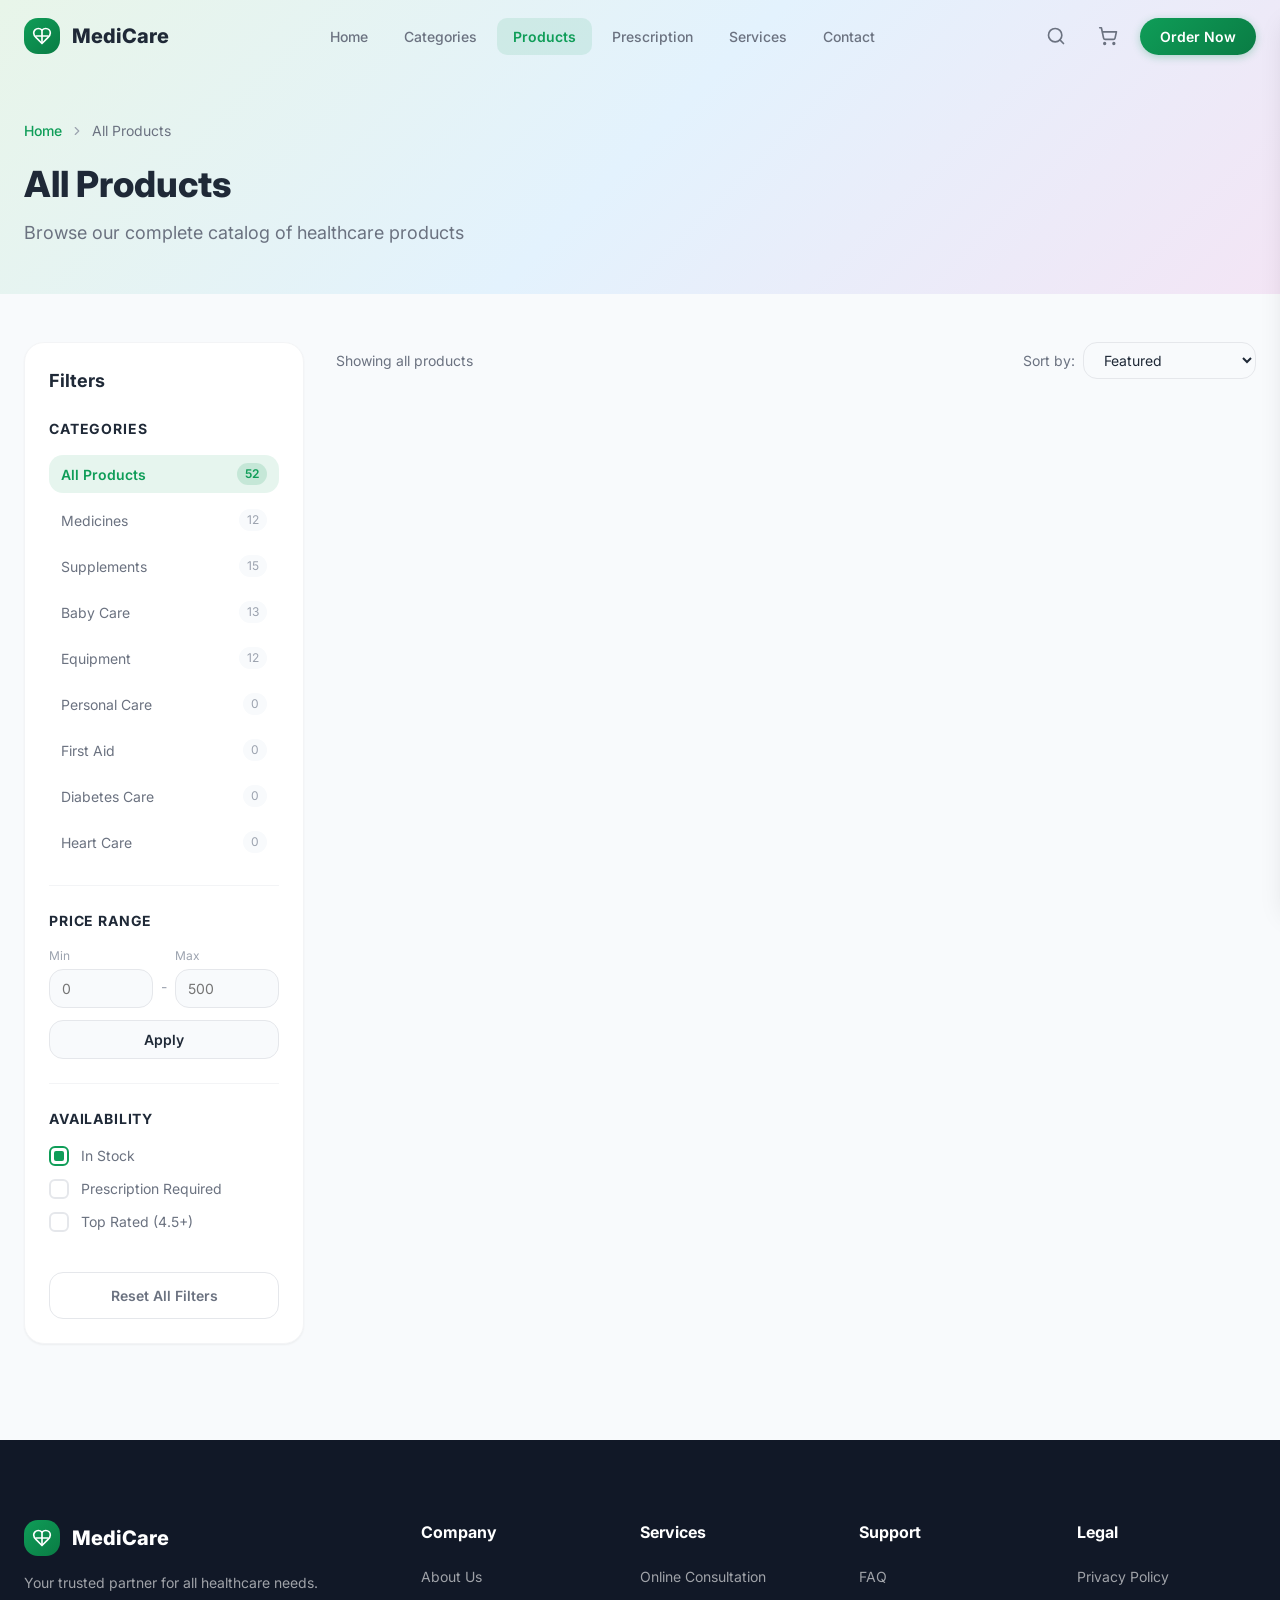
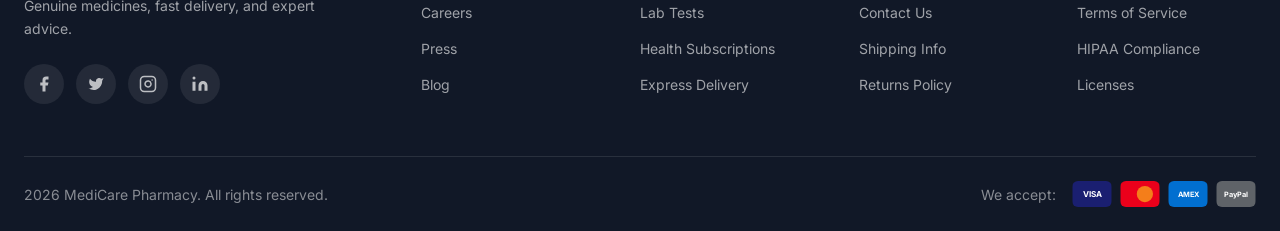
<file: demo/pharmacy/medicines.html>
<!DOCTYPE html>
<html lang="en">
<head>
    <meta charset="UTF-8">
    <meta name="viewport" content="width=device-width, initial-scale=1.0">
    <meta name="description" content="Browse all medicines and healthcare products at MediCare Pharmacy. Find vitamins, supplements, personal care items, and more.">
    <meta name="keywords" content="pharmacy products, medicines, supplements, vitamins, healthcare store">
    <meta name="author" content="MediCare Pharmacy">

    <meta property="og:title" content="All Products - MediCare Pharmacy">
    <meta property="og:description" content="Browse our complete catalog of healthcare products.">
    <meta property="og:type" content="website">

    <title>All Products - MediCare Pharmacy</title>

    <link rel="preconnect" href="https://fonts.googleapis.com">
    <link rel="preconnect" href="https://fonts.gstatic.com" crossorigin>
    <link href="https://fonts.googleapis.com/css2?family=Inter:wght@300;400;500;600;700;800&display=swap" rel="stylesheet">

    <link rel="stylesheet" href="css/style.css">
    <link rel="stylesheet" href="css/responsive.css">

    <link rel="icon" type="image/svg+xml" href="data:image/svg+xml,<svg xmlns='http://www.w3.org/2000/svg' viewBox='0 0 100 100'><text y='.9em' font-size='90'>&#x1F48A;</text></svg>">
</head>
<body>
    <!-- Page Loader -->
    <div id="page-loader" class="page-loader" aria-hidden="true">
        <div class="loader-spinner">
            <svg viewBox="0 0 50 50" class="loader-svg">
                <circle cx="25" cy="25" r="20" fill="none" stroke-width="4" class="loader-track"></circle>
                <circle cx="25" cy="25" r="20" fill="none" stroke-width="4" class="loader-progress"></circle>
            </svg>
        </div>
    </div>

    <!-- Navigation -->
    <header id="main-header" class="main-header" role="banner">
        <nav class="main-nav" role="navigation" aria-label="Main navigation">
            <div class="nav-container">
                <a href="index.html" class="nav-logo" aria-label="MediCare Pharmacy Home">
                    <div class="logo-icon">
                        <svg viewBox="0 0 24 24" fill="none" stroke="currentColor" stroke-width="2" stroke-linecap="round" stroke-linejoin="round">
                            <path d="M19 14c1.49-1.46 3-3.21 3-5.5A5.5 5.5 0 0 0 16.5 3c-1.76 0-3 .5-4.5 2-1.5-1.5-2.74-2-4.5-2A5.5 5.5 0 0 0 2 8.5c0 2.3 1.5 4.05 3 5.5l7 7Z"/>
                            <path d="M12 5 12 19"/>
                            <path d="M5 12 19 12"/>
                        </svg>
                    </div>
                    <span class="logo-text">MediCare</span>
                </a>

                <div class="nav-links" id="nav-links">
                    <a href="index.html" class="nav-link">Home</a>
                    <a href="index.html#categories" class="nav-link">Categories</a>
                    <a href="medicines.html" class="nav-link active">Products</a>
                    <a href="index.html#prescription" class="nav-link">Prescription</a>
                    <a href="index.html#services" class="nav-link">Services</a>
                    <a href="index.html#contact" class="nav-link">Contact</a>
                </div>

                <div class="nav-actions">
                    <button class="nav-search-btn" id="nav-search-btn" aria-label="Search products" title="Search">
                        <svg viewBox="0 0 24 24" fill="none" stroke="currentColor" stroke-width="2" stroke-linecap="round" stroke-linejoin="round">
                            <circle cx="11" cy="11" r="8"/>
                            <path d="m21 21-4.3-4.3"/>
                        </svg>
                    </button>

                    <button class="nav-cart-btn" id="nav-cart-btn" aria-label="Shopping cart" title="Cart">
                        <svg viewBox="0 0 24 24" fill="none" stroke="currentColor" stroke-width="2" stroke-linecap="round" stroke-linejoin="round">
                            <circle cx="8" cy="21" r="1"/>
                            <circle cx="19" cy="21" r="1"/>
                            <path d="M2.05 2.05h2l2.66 12.42a2 2 0 0 0 2 1.58h9.78a2 2 0 0 0 1.95-1.57l1.65-7.43H5.12"/>
                        </svg>
                        <span class="cart-badge" id="cart-badge" aria-label="Cart items">0</span>
                    </button>

                    <a href="index.html#contact" class="nav-cta">Order Now</a>

                    <button class="mobile-menu-toggle" id="mobile-menu-toggle" aria-label="Toggle menu" aria-expanded="false" aria-controls="nav-links">
                        <span class="hamburger-line"></span>
                        <span class="hamburger-line"></span>
                        <span class="hamburger-line"></span>
                    </button>
                </div>
            </div>
        </nav>
    </header>

    <!-- Search Overlay -->
    <div class="search-overlay" id="search-overlay" role="dialog" aria-label="Search products" aria-hidden="true">
        <div class="search-container">
            <button class="search-close" id="search-close" aria-label="Close search">
                <svg viewBox="0 0 24 24" fill="none" stroke="currentColor" stroke-width="2" stroke-linecap="round" stroke-linejoin="round">
                    <path d="M18 6 6 18"/>
                    <path d="m6 6 12 12"/>
                </svg>
            </button>
            <div class="search-input-wrapper">
                <svg class="search-icon" viewBox="0 0 24 24" fill="none" stroke="currentColor" stroke-width="2" stroke-linecap="round" stroke-linejoin="round">
                    <circle cx="11" cy="11" r="8"/>
                    <path d="m21 21-4.3-4.3"/>
                </svg>
                <input type="text" class="search-input" id="search-input" placeholder="Search medicines, supplements, health products..." autocomplete="off" aria-label="Search products">
            </div>
            <div class="search-results" id="search-results" role="listbox" aria-label="Search results"></div>
        </div>
    </div>

    <!-- Cart Drawer -->
    <div class="cart-overlay" id="cart-overlay" aria-hidden="true"></div>
    <aside class="cart-drawer" id="cart-drawer" role="dialog" aria-label="Shopping cart" aria-hidden="true">
        <div class="cart-header">
            <h2 class="cart-title">Your Cart</h2>
            <button class="cart-close" id="cart-close" aria-label="Close cart">
                <svg viewBox="0 0 24 24" fill="none" stroke="currentColor" stroke-width="2" stroke-linecap="round" stroke-linejoin="round">
                    <path d="M18 6 6 18"/>
                    <path d="m6 6 12 12"/>
                </svg>
            </button>
        </div>
        <div class="cart-items" id="cart-items" role="list" aria-label="Cart items">
            <div class="cart-empty" id="cart-empty">
                <div class="cart-empty-icon">
                    <svg viewBox="0 0 24 24" fill="none" stroke="currentColor" stroke-width="1.5" stroke-linecap="round" stroke-linejoin="round">
                        <circle cx="8" cy="21" r="1"/>
                        <circle cx="19" cy="21" r="1"/>
                        <path d="M2.05 2.05h2l2.66 12.42a2 2 0 0 0 2 1.58h9.78a2 2 0 0 0 1.95-1.57l1.65-7.43H5.12"/>
                    </svg>
                </div>
                <p class="cart-empty-text">Your cart is empty</p>
                <p class="cart-empty-subtext">Add some medicines to get started</p>
                <a href="#products" class="cart-empty-btn" id="cart-empty-btn">Browse Products</a>
            </div>
        </div>
        <div class="cart-footer" id="cart-footer" style="display: none;">
            <div class="cart-subtotal">
                <span>Subtotal</span>
                <span class="cart-subtotal-amount" id="cart-subtotal">UGX 0</span>
            </div>
            <div class="cart-shipping">
                <span>Shipping</span>
                <span class="cart-shipping-free">Free</span>
            </div>
            <div class="cart-total">
                <span>Total</span>
                <span class="cart-total-amount" id="cart-total">UGX 0</span>
            </div>
            <button class="cart-checkout-btn" id="cart-checkout-btn">Proceed to Checkout</button>
            <p class="cart-note">Free shipping on orders over UGX 50,000</p>
        </div>
    </aside>

    <main>
        <!-- Page Header -->
        <section class="page-header" aria-label="Page header">
            <div class="page-header-container">
                <nav class="breadcrumb" aria-label="Breadcrumb">
                    <a href="index.html">Home</a>
                    <svg viewBox="0 0 24 24" fill="none" stroke="currentColor" stroke-width="2" stroke-linecap="round" stroke-linejoin="round"><path d="m9 18 6-6-6-6"/></svg>
                    <span>All Products</span>
                </nav>
                <h1 class="page-header-title">All Products</h1>
                <p class="page-header-subtitle">Browse our complete catalog of healthcare products</p>
            </div>
        </section>

        <!-- Products Section -->
        <section class="all-products" aria-label="All products">
            <div class="section-container">
                <div class="all-products-layout">
                    <!-- Sidebar Filters -->
                    <aside class="products-sidebar" id="products-sidebar" aria-label="Product filters">
                        <div class="sidebar-header">
                            <h3>Filters</h3>
                            <button class="sidebar-close" id="sidebar-close" aria-label="Close filters">
                                <svg viewBox="0 0 24 24" fill="none" stroke="currentColor" stroke-width="2" stroke-linecap="round" stroke-linejoin="round">
                                    <path d="M18 6 6 18"/>
                                    <path d="m6 6 12 12"/>
                                </svg>
                            </button>
                        </div>

                        <div class="sidebar-section">
                            <h4 class="sidebar-section-title">Categories</h4>
                            <div class="sidebar-categories" id="sidebar-categories">
                                <!-- Rendered by JS -->
                            </div>
                        </div>

                        <div class="sidebar-section">
                            <h4 class="sidebar-section-title">Price Range</h4>
                            <div class="price-range">
                                <div class="price-inputs">
                                    <div class="price-input-group">
                                        <label for="price-min">Min</label>
                                        <input type="number" id="price-min" class="price-input" placeholder="0" min="0">
                                    </div>
                                    <span class="price-separator">-</span>
                                    <div class="price-input-group">
                                        <label for="price-max">Max</label>
                                        <input type="number" id="price-max" class="price-input" placeholder="500" min="0">
                                    </div>
                                </div>
                                <button class="price-apply-btn" id="price-apply">Apply</button>
                            </div>
                        </div>

                        <div class="sidebar-section">
                            <h4 class="sidebar-section-title">Availability</h4>
                            <div class="sidebar-checkboxes">
                                <label class="checkbox-label">
                                    <input type="checkbox" class="checkbox-input" id="filter-in-stock" checked>
                                    <span class="checkbox-custom"></span>
                                    <span>In Stock</span>
                                </label>
                                <label class="checkbox-label">
                                    <input type="checkbox" class="checkbox-input" id="filter-prescription">
                                    <span class="checkbox-custom"></span>
                                    <span>Prescription Required</span>
                                </label>
                                <label class="checkbox-label">
                                    <input type="checkbox" class="checkbox-input" id="filter-top-rated">
                                    <span class="checkbox-custom"></span>
                                    <span>Top Rated (4.5+)</span>
                                </label>
                            </div>
                        </div>

                        <button class="sidebar-reset-btn" id="sidebar-reset">Reset All Filters</button>
                    </aside>

                    <!-- Mobile Filter Toggle -->
                    <button class="mobile-filter-toggle" id="mobile-filter-toggle" aria-label="Open filters">
                        <svg viewBox="0 0 24 24" fill="none" stroke="currentColor" stroke-width="2" stroke-linecap="round" stroke-linejoin="round">
                            <line x1="4" x2="20" y1="6" y2="6"/>
                            <line x1="4" x2="20" y1="12" y2="12"/>
                            <line x1="4" x2="20" y1="18" y2="18"/>
                        </svg>
                        <span>Filters</span>
                    </button>

                    <!-- Products Grid -->
                    <div class="products-main">
                        <div class="products-toolbar">
                            <p class="products-count" id="products-count">Showing all products</p>
                            <div class="products-sort">
                                <label for="all-sort-select" class="sort-label">Sort by:</label>
                                <select id="all-sort-select" class="sort-select" aria-label="Sort products">
                                    <option value="featured">Featured</option>
                                    <option value="price-low">Price: Low to High</option>
                                    <option value="price-high">Price: High to Low</option>
                                    <option value="rating">Top Rated</option>
                                    <option value="name">Name: A-Z</option>
                                </select>
                            </div>
                        </div>

                        <div class="products-grid all-products-grid" id="all-products-grid" role="list" aria-label="All products">
                            <!-- Products rendered by JS -->
                        </div>

                        <div class="products-pagination" id="products-pagination" role="navigation" aria-label="Product pagination">
                            <!-- Pagination rendered by JS -->
                        </div>
                    </div>
                </div>
            </div>
        </section>
    </main>

    <!-- Footer -->
    <footer class="main-footer" role="contentinfo">
        <div class="footer-container">
            <div class="footer-grid">
                <div class="footer-brand">
                    <a href="index.html" class="footer-logo">
                        <div class="logo-icon">
                            <svg viewBox="0 0 24 24" fill="none" stroke="currentColor" stroke-width="2" stroke-linecap="round" stroke-linejoin="round">
                                <path d="M19 14c1.49-1.46 3-3.21 3-5.5A5.5 5.5 0 0 0 16.5 3c-1.76 0-3 .5-4.5 2-1.5-1.5-2.74-2-4.5-2A5.5 5.5 0 0 0 2 8.5c0 2.3 1.5 4.05 3 5.5l7 7Z"/>
                                <path d="M12 5 12 19"/>
                                <path d="M5 12 19 12"/>
                            </svg>
                        </div>
                        <span class="logo-text">MediCare</span>
                    </a>
                    <p class="footer-about">Your trusted partner for all healthcare needs. Genuine medicines, fast delivery, and expert advice.</p>
                    <div class="footer-social" id="footer-social"></div>
                </div>

                <div class="footer-column">
                    <h4 class="footer-column-title">Company</h4>
                    <ul class="footer-links">
                        <li><a href="#about" onclick="event.preventDefault(); alert('Coming soon!');">About Us</a></li>
                        <li><a href="#careers" onclick="event.preventDefault(); alert('Coming soon!');">Careers</a></li>
                        <li><a href="#press" onclick="event.preventDefault(); alert('Coming soon!');">Press</a></li>
                        <li><a href="#blog" onclick="event.preventDefault(); alert('Coming soon!');">Blog</a></li>
                    </ul>
                </div>

                <div class="footer-column">
                    <h4 class="footer-column-title">Services</h4>
                    <ul class="footer-links">
                        <li><a href="index.html#services">Online Consultation</a></li>
                        <li><a href="index.html#services">Lab Tests</a></li>
                        <li><a href="index.html#services">Health Subscriptions</a></li>
                        <li><a href="index.html#services">Express Delivery</a></li>
                    </ul>
                </div>

                <div class="footer-column">
                    <h4 class="footer-column-title">Support</h4>
                    <ul class="footer-links">
                        <li><a href="index.html#faq">FAQ</a></li>
                        <li><a href="index.html#contact">Contact Us</a></li>
                        <li><a href="#shipping" onclick="event.preventDefault(); alert('Coming soon!');">Shipping Info</a></li>
                        <li><a href="#returns" onclick="event.preventDefault(); alert('Coming soon!');">Returns Policy</a></li>
                    </ul>
                </div>

                <div class="footer-column">
                    <h4 class="footer-column-title">Legal</h4>
                    <ul class="footer-links">
                        <li><a href="#privacy" onclick="event.preventDefault(); alert('Coming soon!');">Privacy Policy</a></li>
                        <li><a href="#terms" onclick="event.preventDefault(); alert('Coming soon!');">Terms of Service</a></li>
                        <li><a href="#hipaa" onclick="event.preventDefault(); alert('Coming soon!');">HIPAA Compliance</a></li>
                        <li><a href="#licenses" onclick="event.preventDefault(); alert('Coming soon!');">Licenses</a></li>
                    </ul>
                </div>
            </div>

            <div class="footer-bottom">
                <p class="footer-copyright" id="footer-copyright">MediCare Pharmacy. All rights reserved.</p>
                <div class="footer-payment">
                    <span class="payment-label">We accept:</span>
                    <div class="payment-icons">
                        <svg viewBox="0 0 48 32" class="payment-icon"><rect width="48" height="32" rx="4" fill="#1A1F71"/><text x="24" y="20" text-anchor="middle" fill="white" font-size="10" font-weight="bold" font-family="Inter">VISA</text></svg>
                        <svg viewBox="0 0 48 32" class="payment-icon"><rect width="48" height="32" rx="4" fill="#EB001B"/><circle cx="18" cy="16" r="10" fill="#EB001B"/><circle cx="30" cy="16" r="10" fill="#F79E1B" opacity="0.8"/></svg>
                        <svg viewBox="0 0 48 32" class="payment-icon"><rect width="48" height="32" rx="4" fill="#016FD0"/><text x="24" y="20" text-anchor="middle" fill="white" font-size="9" font-weight="bold" font-family="Inter">AMEX</text></svg>
                        <svg viewBox="0 0 48 32" class="payment-icon"><rect width="48" height="32" rx="4" fill="#5F6368"/><text x="24" y="20" text-anchor="middle" fill="white" font-size="9" font-weight="bold" font-family="Inter">PayPal</text></svg>
                    </div>
                </div>
            </div>
        </div>
    </footer>

    <!-- Back to Top Button -->
    <button class="back-to-top" id="back-to-top" aria-label="Back to top" title="Back to top">
        <svg viewBox="0 0 24 24" fill="none" stroke="currentColor" stroke-width="2" stroke-linecap="round" stroke-linejoin="round">
            <path d="m18 15-6-6-6 6"/>
        </svg>
    </button>

    <!-- Toast Notification -->
    <div class="toast" id="toast" role="status" aria-live="polite" aria-atomic="true">
        <div class="toast-icon" id="toast-icon"></div>
        <span class="toast-message" id="toast-message"></span>
    </div>

    <!-- Scripts -->
    <script src="data/medicines.js"></script>
    <script src="js/config.js"></script>
    <script src="js/cart.js"></script>
    <script src="js/products.js"></script>
    <script src="js/site.js"></script>
    <script src="js/app.js"></script>
</body>
</html>
</file>
<file: demo/pharmacy/css/style.css>
/* ============================================
   MediCare Pharmacy - Premium Stylesheet
   Production-ready, clean, modern CSS
   ============================================ */

/* ============================================
   CSS Custom Properties (Design Tokens)
   ============================================ */
:root {
    /* Colors */
    --color-primary: #0F9D58;
    --color-primary-dark: #0A7C44;
    --color-primary-light: #34A853;
    --color-medical-blue: #1A73E8;
    --color-accent: #34A853;

    --color-bg: #F8FAFC;
    --color-surface: #FFFFFF;
    --color-surface-elevated: #FFFFFF;

    --color-text: #1F2937;
    --color-text-secondary: #6B7280;
    --color-text-muted: #9CA3AF;
    --color-text-inverse: #FFFFFF;

    --color-border: #E5E7EB;
    --color-border-light: #F3F4F6;

    --color-success: #10B981;
    --color-warning: #F59E0B;
    --color-danger: #EF4444;
    --color-info: #3B82F6;

    /* Gradients */
    --gradient-primary: linear-gradient(135deg, var(--color-primary) 0%, var(--color-primary-dark) 100%);
    --gradient-hero: linear-gradient(135deg, #E8F5E9 0%, #E3F2FD 50%, #F3E5F5 100%);
    --gradient-glass: linear-gradient(135deg, rgba(255,255,255,0.9) 0%, rgba(255,255,255,0.7) 100%);

    /* Shadows */
    --shadow-sm: 0 1px 2px 0 rgba(0, 0, 0, 0.05);
    --shadow-md: 0 4px 6px -1px rgba(0, 0, 0, 0.1), 0 2px 4px -2px rgba(0, 0, 0, 0.1);
    --shadow-lg: 0 10px 15px -3px rgba(0, 0, 0, 0.1), 0 4px 6px -4px rgba(0, 0, 0, 0.1);
    --shadow-xl: 0 20px 25px -5px rgba(0, 0, 0, 0.1), 0 8px 10px -6px rgba(0, 0, 0, 0.1);
    --shadow-product: 0 2px 8px rgba(0, 0, 0, 0.06);
    --shadow-product-hover: 0 12px 24px rgba(0, 0, 0, 0.12);
    --shadow-nav: 0 1px 3px rgba(0, 0, 0, 0.08);

    /* Typography */
    --font-family: 'Inter', -apple-system, BlinkMacSystemFont, 'Segoe UI', Roboto, sans-serif;
    --font-mono: 'SF Mono', 'Fira Code', monospace;

    --text-xs: 0.75rem;
    --text-sm: 0.875rem;
    --text-base: 1rem;
    --text-lg: 1.125rem;
    --text-xl: 1.25rem;
    --text-2xl: 1.5rem;
    --text-3xl: 1.875rem;
    --text-4xl: 2.25rem;
    --text-5xl: 3rem;
    --text-6xl: 3.75rem;

    --font-light: 300;
    --font-normal: 400;
    --font-medium: 500;
    --font-semibold: 600;
    --font-bold: 700;
    --font-extrabold: 800;

    --leading-tight: 1.25;
    --leading-snug: 1.375;
    --leading-normal: 1.5;
    --leading-relaxed: 1.625;
    --leading-loose: 2;

    /* Spacing */
    --space-1: 0.25rem;
    --space-2: 0.5rem;
    --space-3: 0.75rem;
    --space-4: 1rem;
    --space-5: 1.25rem;
    --space-6: 1.5rem;
    --space-8: 2rem;
    --space-10: 2.5rem;
    --space-12: 3rem;
    --space-16: 4rem;
    --space-20: 5rem;
    --space-24: 6rem;

    /* Border Radius */
    --radius-sm: 6px;
    --radius-md: 10px;
    --radius-lg: 14px;
    --radius-xl: 18px;
    --radius-2xl: 20px;
    --radius-full: 9999px;

    /* Transitions */
    --transition-fast: 150ms cubic-bezier(0.4, 0, 0.2, 1);
    --transition-base: 250ms cubic-bezier(0.4, 0, 0.2, 1);
    --transition-slow: 350ms cubic-bezier(0.4, 0, 0.2, 1);
    --transition-bounce: 400ms cubic-bezier(0.34, 1.56, 0.64, 1);

    /* Z-Index Scale */
    --z-dropdown: 100;
    --z-sticky: 200;
    --z-drawer: 300;
    --z-modal: 400;
    --z-toast: 500;
    --z-loader: 600;

    /* Container */
    --container-max: 1280px;
    --container-padding: var(--space-6);

    /* Header */
    --header-height: 72px;
    --header-height-scrolled: 60px;
}

/* ============================================
   Reset & Base Styles
   ============================================ */
*, *::before, *::after {
    box-sizing: border-box;
    margin: 0;
    padding: 0;
}

html {
    scroll-behavior: smooth;
    -webkit-text-size-adjust: 100%;
    -ms-text-size-adjust: 100%;
    text-size-adjust: 100%;
    scroll-padding-top: calc(var(--header-height) + var(--space-6));
}

body {
    font-family: var(--font-family);
    font-size: var(--text-base);
    font-weight: var(--font-normal);
    line-height: var(--leading-normal);
    color: var(--color-text);
    background-color: var(--color-bg);
    -webkit-font-smoothing: antialiased;
    -moz-osx-font-smoothing: grayscale;
    overflow-x: hidden;
}

img, picture, video, canvas, svg {
    display: block;
    max-width: 100%;
    height: auto;
}

input, button, textarea, select {
    font: inherit;
    color: inherit;
}

button {
    cursor: pointer;
    border: none;
    background: none;
}

a {
    color: inherit;
    text-decoration: none;
}

ul, ol {
    list-style: none;
}

:focus-visible {
    outline: 2px solid var(--color-primary);
    outline-offset: 2px;
    border-radius: var(--radius-sm);
}

::selection {
    background-color: rgba(15, 157, 88, 0.2);
    color: var(--color-text);
}

/* ============================================
   Utility Classes
   ============================================ */
.sr-only {
    position: absolute;
    width: 1px;
    height: 1px;
    padding: 0;
    margin: -1px;
    overflow: hidden;
    clip: rect(0, 0, 0, 0);
    white-space: nowrap;
    border: 0;
}

/* ============================================
   Page Loader
   ============================================ */
.page-loader {
    position: fixed;
    inset: 0;
    z-index: var(--z-loader);
    display: flex;
    align-items: center;
    justify-content: center;
    background: var(--color-surface);
    transition: opacity 400ms ease, visibility 400ms ease;
}

.page-loader.hidden {
    opacity: 0;
    visibility: hidden;
    pointer-events: none;
}

.loader-spinner {
    width: 56px;
    height: 56px;
}

.loader-svg {
    width: 100%;
    height: 100%;
    animation: loader-spin 1s linear infinite;
}

.loader-track {
    stroke: var(--color-border-light);
}

.loader-progress {
    stroke: var(--color-primary);
    stroke-dasharray: 80, 200;
    stroke-dashoffset: 0;
    stroke-linecap: round;
}

@keyframes loader-spin {
    to { transform: rotate(360deg); }
}

/* ============================================
   Section Container
   ============================================ */
.section-container {
    width: 100%;
    max-width: var(--container-max);
    margin: 0 auto;
    padding: 0 var(--container-padding);
}

/* ============================================
   Section Header
   ============================================ */
.section-header {
    text-align: center;
    margin-bottom: var(--space-12);
}

.section-label {
    display: inline-block;
    font-size: var(--text-sm);
    font-weight: var(--font-semibold);
    text-transform: uppercase;
    letter-spacing: 0.08em;
    color: var(--color-primary);
    background: rgba(15, 157, 88, 0.08);
    padding: var(--space-2) var(--space-4);
    border-radius: var(--radius-full);
    margin-bottom: var(--space-4);
}

.section-title {
    font-size: var(--text-3xl);
    font-weight: var(--font-extrabold);
    color: var(--color-text);
    line-height: var(--leading-tight);
    margin-bottom: var(--space-4);
}

.section-subtitle {
    font-size: var(--text-lg);
    color: var(--color-text-secondary);
    max-width: 560px;
    margin: 0 auto;
    line-height: var(--leading-relaxed);
}

/* ============================================
   Navigation
   ============================================ */
.main-header {
    position: fixed;
    top: 0;
    left: 0;
    right: 0;
    z-index: var(--z-sticky);
    transition: var(--transition-base);
    height: var(--header-height);
}

.main-header.scrolled {
    height: var(--header-height-scrolled);
    background: rgba(255, 255, 255, 0.85);
    backdrop-filter: blur(20px) saturate(180%);
    -webkit-backdrop-filter: blur(20px) saturate(180%);
    box-shadow: var(--shadow-nav);
}

.main-header.scrolled .main-nav {
    height: var(--header-height-scrolled);
}

.main-nav {
    height: var(--header-height);
    transition: height var(--transition-base);
}

.nav-container {
    display: flex;
    align-items: center;
    justify-content: space-between;
    max-width: var(--container-max);
    margin: 0 auto;
    padding: 0 var(--container-padding);
    height: 100%;
}

.nav-logo {
    display: flex;
    align-items: center;
    gap: var(--space-3);
    font-weight: var(--font-extrabold);
    font-size: var(--text-xl);
    color: var(--color-text);
    transition: var(--transition-fast);
}

.nav-logo:hover {
    color: var(--color-primary);
}

.logo-icon {
    width: 36px;
    height: 36px;
    background: var(--gradient-primary);
    border-radius: var(--radius-lg);
    display: flex;
    align-items: center;
    justify-content: center;
    color: white;
    flex-shrink: 0;
}

.logo-icon svg {
    width: 20px;
    height: 20px;
}

.nav-links {
    display: flex;
    align-items: center;
    gap: var(--space-1);
}

.nav-link {
    position: relative;
    padding: var(--space-2) var(--space-4);
    font-size: var(--text-sm);
    font-weight: var(--font-medium);
    color: var(--color-text-secondary);
    border-radius: var(--radius-md);
    transition: var(--transition-fast);
}

.nav-link:hover {
    color: var(--color-text);
    background: rgba(15, 157, 88, 0.06);
}

.nav-link.active {
    color: var(--color-primary);
    background: rgba(15, 157, 88, 0.1);
    font-weight: var(--font-semibold);
}

.nav-actions {
    display: flex;
    align-items: center;
    gap: var(--space-3);
}

.nav-search-btn,
.nav-cart-btn {
    position: relative;
    width: 40px;
    height: 40px;
    display: flex;
    align-items: center;
    justify-content: center;
    border-radius: var(--radius-full);
    color: var(--color-text-secondary);
    transition: var(--transition-fast);
}

.nav-search-btn:hover,
.nav-cart-btn:hover {
    background: var(--color-border-light);
    color: var(--color-text);
}

.nav-search-btn svg,
.nav-cart-btn svg {
    width: 20px;
    height: 20px;
}

.cart-badge {
    position: absolute;
    top: 2px;
    right: 2px;
    min-width: 18px;
    height: 18px;
    padding: 0 5px;
    background: var(--color-danger);
    color: white;
    font-size: 10px;
    font-weight: var(--font-bold);
    border-radius: var(--radius-full);
    display: flex;
    align-items: center;
    justify-content: center;
    transition: transform var(--transition-bounce);
}

.cart-badge.bump {
    animation: badge-bump 300ms ease;
}

@keyframes badge-bump {
    0%, 100% { transform: scale(1); }
    50% { transform: scale(1.3); }
}

.nav-cta {
    display: inline-flex;
    align-items: center;
    padding: var(--space-2) var(--space-5);
    background: var(--gradient-primary);
    color: white;
    font-size: var(--text-sm);
    font-weight: var(--font-semibold);
    border-radius: var(--radius-full);
    box-shadow: 0 2px 8px rgba(15, 157, 88, 0.3);
    transition: var(--transition-base);
}

.nav-cta:hover {
    transform: translateY(-1px);
    box-shadow: 0 4px 12px rgba(15, 157, 88, 0.4);
}

.mobile-menu-toggle {
    display: none;
    flex-direction: column;
    gap: 5px;
    padding: var(--space-2);
    border-radius: var(--radius-md);
}

.hamburger-line {
    display: block;
    width: 22px;
    height: 2px;
    background: var(--color-text);
    border-radius: 2px;
    transition: var(--transition-base);
}

/* ============================================
   Search Overlay
   ============================================ */
.search-overlay {
    position: fixed;
    inset: 0;
    z-index: var(--z-modal);
    background: rgba(0, 0, 0, 0.5);
    backdrop-filter: blur(8px);
    -webkit-backdrop-filter: blur(8px);
    display: flex;
    align-items: flex-start;
    justify-content: center;
    padding-top: 15vh;
    opacity: 0;
    visibility: hidden;
    transition: opacity var(--transition-base), visibility var(--transition-base);
}

.search-overlay.active {
    opacity: 1;
    visibility: visible;
}

.search-container {
    width: 100%;
    max-width: 680px;
    margin: 0 var(--space-6);
    background: var(--color-surface);
    border-radius: var(--radius-2xl);
    box-shadow: var(--shadow-xl);
    overflow: hidden;
    transform: translateY(-20px);
    transition: transform var(--transition-slow);
}

.search-overlay.active .search-container {
    transform: translateY(0);
}

.search-close {
    position: absolute;
    top: var(--space-6);
    right: var(--space-6);
    width: 40px;
    height: 40px;
    display: flex;
    align-items: center;
    justify-content: center;
    background: white;
    border-radius: var(--radius-full);
    color: var(--color-text-secondary);
    box-shadow: var(--shadow-md);
    transition: var(--transition-fast);
    z-index: 1;
}

.search-close:hover {
    background: var(--color-border-light);
    color: var(--color-text);
}

.search-close svg {
    width: 18px;
    height: 18px;
}

.search-input-wrapper {
    display: flex;
    align-items: center;
    padding: var(--space-5) var(--space-6);
    border-bottom: 1px solid var(--color-border);
}

.search-icon {
    width: 22px;
    height: 22px;
    color: var(--color-text-muted);
    flex-shrink: 0;
    margin-right: var(--space-3);
}

.search-input {
    flex: 1;
    border: none;
    background: none;
    font-size: var(--text-lg);
    font-weight: var(--font-medium);
    color: var(--color-text);
    outline: none;
}

.search-input::placeholder {
    color: var(--color-text-muted);
}

.search-results {
    max-height: 400px;
    overflow-y: auto;
    padding: var(--space-2);
}

.search-result-item {
    display: flex;
    align-items: center;
    gap: var(--space-4);
    padding: var(--space-3) var(--space-4);
    border-radius: var(--radius-lg);
    cursor: pointer;
    transition: var(--transition-fast);
}

.search-result-item:hover,
.search-result-item:focus {
    background: var(--color-border-light);
    outline: none;
}

.search-result-image {
    width: 48px;
    height: 48px;
    border-radius: var(--radius-md);
    object-fit: cover;
    background: var(--color-border-light);
}

.search-result-info {
    flex: 1;
    min-width: 0;
}

.search-result-name {
    font-weight: var(--font-semibold);
    color: var(--color-text);
    white-space: nowrap;
    overflow: hidden;
    text-overflow: ellipsis;
}

.search-result-category {
    font-size: var(--text-sm);
    color: var(--color-text-muted);
}

.search-result-price {
    font-weight: var(--font-bold);
    color: var(--color-primary);
    font-size: var(--text-sm);
}

.search-no-results {
    text-align: center;
    padding: var(--space-8);
    color: var(--color-text-secondary);
}

/* ============================================
   Cart Drawer
   ============================================ */
.cart-overlay {
    position: fixed;
    inset: 0;
    z-index: var(--z-drawer);
    background: rgba(0, 0, 0, 0.4);
    backdrop-filter: blur(4px);
    -webkit-backdrop-filter: blur(4px);
    opacity: 0;
    visibility: hidden;
    transition: opacity var(--transition-base), visibility var(--transition-base);
}

.cart-overlay.active {
    opacity: 1;
    visibility: visible;
}

.cart-drawer {
    position: fixed;
    top: 0;
    right: 0;
    bottom: 0;
    width: 100%;
    max-width: 420px;
    z-index: calc(var(--z-drawer) + 1);
    background: var(--color-surface);
    box-shadow: var(--shadow-xl);
    display: flex;
    flex-direction: column;
    transform: translateX(100%);
    transition: transform var(--transition-slow);
}

.cart-drawer.active {
    transform: translateX(0);
}

.cart-header {
    display: flex;
    align-items: center;
    justify-content: space-between;
    padding: var(--space-5) var(--space-6);
    border-bottom: 1px solid var(--color-border);
    flex-shrink: 0;
}

.cart-title {
    font-size: var(--text-xl);
    font-weight: var(--font-bold);
    color: var(--color-text);
}

.cart-close {
    width: 36px;
    height: 36px;
    display: flex;
    align-items: center;
    justify-content: center;
    border-radius: var(--radius-full);
    color: var(--color-text-secondary);
    transition: var(--transition-fast);
}

.cart-close:hover {
    background: var(--color-border-light);
    color: var(--color-text);
}

.cart-close svg {
    width: 18px;
    height: 18px;
}

.cart-items {
    flex: 1;
    overflow-y: auto;
    padding: var(--space-4);
}

.cart-empty {
    display: flex;
    flex-direction: column;
    align-items: center;
    justify-content: center;
    padding: var(--space-16) var(--space-6);
    text-align: center;
}

.cart-empty-icon {
    width: 80px;
    height: 80px;
    background: var(--color-border-light);
    border-radius: var(--radius-full);
    display: flex;
    align-items: center;
    justify-content: center;
    margin-bottom: var(--space-4);
    color: var(--color-text-muted);
}

.cart-empty-icon svg {
    width: 36px;
    height: 36px;
}

.cart-empty-text {
    font-size: var(--text-lg);
    font-weight: var(--font-semibold);
    color: var(--color-text);
    margin-bottom: var(--space-2);
}

.cart-empty-subtext {
    font-size: var(--text-sm);
    color: var(--color-text-secondary);
    margin-bottom: var(--space-6);
}

.cart-empty-btn {
    display: inline-flex;
    padding: var(--space-3) var(--space-6);
    background: var(--gradient-primary);
    color: white;
    font-weight: var(--font-semibold);
    border-radius: var(--radius-full);
    transition: var(--transition-base);
}

.cart-empty-btn:hover {
    transform: translateY(-1px);
    box-shadow: var(--shadow-md);
}

.cart-item {
    display: flex;
    gap: var(--space-4);
    padding: var(--space-4);
    background: var(--color-bg);
    border-radius: var(--radius-xl);
    margin-bottom: var(--space-3);
    transition: var(--transition-fast);
}

.cart-item:hover {
    box-shadow: var(--shadow-sm);
}

.cart-item-image {
    width: 64px;
    height: 64px;
    border-radius: var(--radius-lg);
    object-fit: cover;
    background: white;
    flex-shrink: 0;
}

.cart-item-details {
    flex: 1;
    min-width: 0;
}

.cart-item-name {
    font-weight: var(--font-semibold);
    color: var(--color-text);
    margin-bottom: var(--space-1);
    white-space: nowrap;
    overflow: hidden;
    text-overflow: ellipsis;
}

.cart-item-price {
    font-weight: var(--font-bold);
    color: var(--color-primary);
    font-size: var(--text-sm);
}

.cart-item-actions {
    display: flex;
    align-items: center;
    gap: var(--space-2);
    margin-top: var(--space-2);
}

.cart-item-qty-btn {
    width: 28px;
    height: 28px;
    display: flex;
    align-items: center;
    justify-content: center;
    background: white;
    border: 1px solid var(--color-border);
    border-radius: var(--radius-md);
    color: var(--color-text-secondary);
    font-size: var(--text-sm);
    font-weight: var(--font-bold);
    transition: var(--transition-fast);
}

.cart-item-qty-btn:hover {
    background: var(--color-border-light);
    color: var(--color-text);
}

.cart-item-qty {
    font-size: var(--text-sm);
    font-weight: var(--font-semibold);
    min-width: 24px;
    text-align: center;
}

.cart-item-remove {
    width: 28px;
    height: 28px;
    display: flex;
    align-items: center;
    justify-content: center;
    color: var(--color-text-muted);
    border-radius: var(--radius-md);
    transition: var(--transition-fast);
    margin-left: auto;
}

.cart-item-remove:hover {
    background: rgba(239, 68, 68, 0.1);
    color: var(--color-danger);
}

.cart-item-remove svg {
    width: 14px;
    height: 14px;
}

.cart-footer {
    padding: var(--space-5) var(--space-6);
    border-top: 1px solid var(--color-border);
    background: var(--color-surface);
    flex-shrink: 0;
}

.cart-subtotal,
.cart-shipping,
.cart-total {
    display: flex;
    justify-content: space-between;
    align-items: center;
    margin-bottom: var(--space-2);
}

.cart-subtotal span:first-child,
.cart-shipping span:first-child {
    color: var(--color-text-secondary);
    font-size: var(--text-sm);
}

.cart-shipping-free {
    color: var(--color-success);
    font-weight: var(--font-semibold);
    font-size: var(--text-sm);
}

.cart-total {
    margin-top: var(--space-3);
    padding-top: var(--space-3);
    border-top: 1px solid var(--color-border);
}

.cart-total span:first-child {
    font-weight: var(--font-semibold);
    color: var(--color-text);
}

.cart-total-amount {
    font-size: var(--text-xl);
    font-weight: var(--font-extrabold);
    color: var(--color-text);
}

.cart-checkout-btn {
    width: 100%;
    padding: var(--space-4);
    margin-top: var(--space-4);
    background: var(--gradient-primary);
    color: white;
    font-size: var(--text-base);
    font-weight: var(--font-semibold);
    border-radius: var(--radius-xl);
    box-shadow: 0 2px 8px rgba(15, 157, 88, 0.3);
    transition: var(--transition-base);
}

.cart-checkout-btn:hover {
    transform: translateY(-1px);
    box-shadow: 0 4px 16px rgba(15, 157, 88, 0.4);
}

.cart-note {
    text-align: center;
    font-size: var(--text-xs);
    color: var(--color-text-muted);
    margin-top: var(--space-3);
}

/* ============================================
   Hero Section
   ============================================ */
.hero {
    position: relative;
    padding-top: calc(var(--header-height) + var(--space-12));
    padding-bottom: var(--space-24);
    background: var(--gradient-hero);
    overflow: hidden;
}

.hero-container {
    display: grid;
    grid-template-columns: 1fr 1fr;
    gap: var(--space-12);
    align-items: center;
    max-width: var(--container-max);
    margin: 0 auto;
    padding: 0 var(--container-padding);
    position: relative;
    z-index: 1;
}

.hero-badge {
    display: inline-flex;
    align-items: center;
    gap: var(--space-2);
    background: rgba(15, 157, 88, 0.1);
    color: var(--color-primary);
    padding: var(--space-2) var(--space-4);
    border-radius: var(--radius-full);
    font-size: var(--text-sm);
    font-weight: var(--font-semibold);
    margin-bottom: var(--space-6);
}

.badge-icon {
    width: 20px;
    height: 20px;
    background: var(--color-primary);
    color: white;
    border-radius: var(--radius-full);
    display: flex;
    align-items: center;
    justify-content: center;
    font-size: 11px;
}

.hero-heading {
    font-size: var(--text-5xl);
    font-weight: var(--font-extrabold);
    line-height: var(--leading-tight);
    color: var(--color-text);
    margin-bottom: var(--space-6);
}

.hero-heading-accent {
    background: var(--gradient-primary);
    -webkit-background-clip: text;
    -webkit-text-fill-color: transparent;
    background-clip: text;
}

.hero-description {
    font-size: var(--text-lg);
    color: var(--color-text-secondary);
    line-height: var(--leading-relaxed);
    margin-bottom: var(--space-8);
    max-width: 520px;
}

.hero-actions {
    display: flex;
    gap: var(--space-4);
    margin-bottom: var(--space-8);
    flex-wrap: wrap;
}

.hero-btn {
    display: inline-flex;
    align-items: center;
    gap: var(--space-2);
    padding: var(--space-4) var(--space-6);
    font-size: var(--text-base);
    font-weight: var(--font-semibold);
    border-radius: var(--radius-xl);
    transition: var(--transition-base);
}

.hero-btn-primary {
    background: var(--gradient-primary);
    color: white;
    box-shadow: 0 4px 14px rgba(15, 157, 88, 0.35);
}

.hero-btn-primary:hover {
    transform: translateY(-2px);
    box-shadow: 0 6px 20px rgba(15, 157, 88, 0.45);
}

.hero-btn-primary svg {
    width: 18px;
    height: 18px;
    transition: transform var(--transition-fast);
}

.hero-btn-primary:hover svg {
    transform: translateX(3px);
}

.hero-btn-secondary {
    background: white;
    color: var(--color-text);
    border: 2px solid var(--color-border);
    box-shadow: var(--shadow-sm);
}

.hero-btn-secondary:hover {
    border-color: var(--color-primary);
    color: var(--color-primary);
    transform: translateY(-2px);
    box-shadow: var(--shadow-md);
}

.hero-search-box {
    margin-bottom: var(--space-10);
}

.hero-search-wrapper {
    display: flex;
    align-items: center;
    background: white;
    border-radius: var(--radius-2xl);
    box-shadow: var(--shadow-lg);
    padding: var(--space-1);
    border: 2px solid transparent;
    transition: border-color var(--transition-fast);
}

.hero-search-wrapper:focus-within {
    border-color: var(--color-primary);
}

.hero-search-icon {
    width: 20px;
    height: 20px;
    color: var(--color-text-muted);
    margin-left: var(--space-4);
    flex-shrink: 0;
}

.hero-search-input {
    flex: 1;
    border: none;
    background: none;
    padding: var(--space-3) var(--space-4);
    font-size: var(--text-base);
    outline: none;
    color: var(--color-text);
}

.hero-search-input::placeholder {
    color: var(--color-text-muted);
}

.hero-search-btn {
    padding: var(--space-3) var(--space-6);
    background: var(--gradient-primary);
    color: white;
    font-weight: var(--font-semibold);
    border-radius: var(--radius-xl);
    transition: var(--transition-fast);
    white-space: nowrap;
}

.hero-search-btn:hover {
    background: var(--color-primary-dark);
}

.hero-search-tags {
    display: flex;
    align-items: center;
    gap: var(--space-2);
    margin-top: var(--space-3);
    flex-wrap: wrap;
}

.hero-search-tags > span {
    font-size: var(--text-sm);
    color: var(--color-text-muted);
}

.search-tag {
    display: inline-flex;
    padding: var(--space-1) var(--space-3);
    background: rgba(15, 157, 88, 0.08);
    color: var(--color-primary);
    font-size: var(--text-sm);
    font-weight: var(--font-medium);
    border-radius: var(--radius-full);
    transition: var(--transition-fast);
}

.search-tag:hover {
    background: var(--color-primary);
    color: white;
}

.hero-stats {
    display: flex;
    align-items: center;
    gap: var(--space-6);
}

.hero-stat {
    display: flex;
    flex-direction: column;
}

.hero-stat-number {
    font-size: var(--text-2xl);
    font-weight: var(--font-extrabold);
    color: var(--color-text);
    line-height: 1;
}

.hero-stat-label {
    font-size: var(--text-sm);
    color: var(--color-text-secondary);
    margin-top: var(--space-1);
}

.hero-stat-divider {
    width: 1px;
    height: 40px;
    background: var(--color-border);
}

/* Hero Visual */
.hero-visual {
    position: relative;
    display: flex;
    justify-content: center;
    align-items: center;
}

.hero-image-card {
    position: relative;
    width: 100%;
    max-width: 520px;
}

.hero-image-wrapper {
    border-radius: var(--radius-2xl);
    overflow: hidden;
    box-shadow: var(--shadow-xl);
    position: relative;
}

.hero-image-wrapper::after {
    content: '';
    position: absolute;
    inset: 0;
    background: linear-gradient(135deg, rgba(15, 157, 88, 0.05) 0%, transparent 50%);
    pointer-events: none;
}

.hero-image {
    width: 100%;
    height: auto;
    object-fit: cover;
    transition: transform var(--transition-slow);
}

.hero-image-wrapper:hover .hero-image {
    transform: scale(1.03);
}

.hero-floating-card {
    position: absolute;
    display: flex;
    align-items: center;
    gap: var(--space-3);
    background: var(--gradient-glass);
    backdrop-filter: blur(16px);
    -webkit-backdrop-filter: blur(16px);
    padding: var(--space-3) var(--space-4);
    border-radius: var(--radius-xl);
    box-shadow: var(--shadow-lg);
    border: 1px solid rgba(255, 255, 255, 0.5);
    animation: float 6s ease-in-out infinite;
}

.hero-card-1 {
    top: -20px;
    right: -20px;
    animation-delay: 0s;
}

.hero-card-2 {
    bottom: 60px;
    left: -30px;
    animation-delay: -2s;
}

.hero-card-3 {
    bottom: -10px;
    right: 20px;
    animation-delay: -4s;
}

@keyframes float {
    0%, 100% { transform: translateY(0); }
    50% { transform: translateY(-10px); }
}

.floating-card-icon {
    width: 40px;
    height: 40px;
    background: var(--gradient-primary);
    border-radius: var(--radius-lg);
    display: flex;
    align-items: center;
    justify-content: center;
    color: white;
    flex-shrink: 0;
}

.floating-card-icon svg {
    width: 20px;
    height: 20px;
}

.floating-card-text {
    display: flex;
    flex-direction: column;
}

.floating-card-title {
    font-size: var(--text-sm);
    font-weight: var(--font-semibold);
    color: var(--color-text);
}

.floating-card-subtitle {
    font-size: 11px;
    color: var(--color-text-secondary);
}

.hero-wave {
    position: absolute;
    bottom: 0;
    left: 0;
    right: 0;
    height: 80px;
    z-index: 0;
}

.hero-wave svg {
    width: 100%;
    height: 100%;
}

/* ============================================
   Categories Section
   ============================================ */
.categories {
    padding: var(--space-24) 0;
    background: var(--color-bg);
}

.categories-grid {
    display: grid;
    grid-template-columns: repeat(4, 1fr);
    gap: var(--space-6);
}

.category-card {
    display: flex;
    flex-direction: column;
    align-items: center;
    text-align: center;
    padding: var(--space-8) var(--space-6);
    background: var(--color-surface);
    border-radius: var(--radius-2xl);
    box-shadow: var(--shadow-sm);
    border: 1px solid var(--color-border-light);
    transition: var(--transition-base);
    cursor: pointer;
}

.category-card:hover {
    transform: translateY(-6px);
    box-shadow: var(--shadow-lg);
    border-color: rgba(15, 157, 88, 0.2);
}

.category-card-icon {
    width: 64px;
    height: 64px;
    background: linear-gradient(135deg, rgba(15, 157, 88, 0.1) 0%, rgba(26, 115, 232, 0.1) 100%);
    border-radius: var(--radius-xl);
    display: flex;
    align-items: center;
    justify-content: center;
    margin-bottom: var(--space-4);
    transition: var(--transition-base);
}

.category-card:hover .category-card-icon {
    background: var(--gradient-primary);
    color: white;
    transform: scale(1.05);
}

.category-card-icon svg {
    width: 28px;
    height: 28px;
    color: var(--color-primary);
    transition: var(--transition-fast);
}

.category-card:hover .category-card-icon svg {
    color: white;
}

.category-card-title {
    font-size: var(--text-lg);
    font-weight: var(--font-bold);
    color: var(--color-text);
    margin-bottom: var(--space-2);
}

.category-card-count {
    font-size: var(--text-sm);
    color: var(--color-text-muted);
}

/* ============================================
   Products Section
   ============================================ */
.products {
    padding: var(--space-24) 0;
    background: var(--color-surface);
}

.products-filter-bar {
    display: flex;
    align-items: center;
    justify-content: space-between;
    margin-bottom: var(--space-8);
    flex-wrap: wrap;
    gap: var(--space-4);
}

.filter-tabs {
    display: flex;
    gap: var(--space-2);
    background: var(--color-bg);
    padding: var(--space-1);
    border-radius: var(--radius-full);
    overflow-x: auto;
    -webkit-overflow-scrolling: touch;
    scrollbar-width: none;
}

.filter-tabs::-webkit-scrollbar {
    display: none;
}

.filter-tab {
    padding: var(--space-2) var(--space-5);
    font-size: var(--text-sm);
    font-weight: var(--font-medium);
    color: var(--color-text-secondary);
    border-radius: var(--radius-full);
    white-space: nowrap;
    transition: var(--transition-fast);
    border: none;
    background: none;
}

.filter-tab:hover {
    color: var(--color-text);
    background: rgba(15, 157, 88, 0.06);
}

.filter-tab.active {
    background: var(--gradient-primary);
    color: white;
    box-shadow: 0 2px 8px rgba(15, 157, 88, 0.25);
}

.filter-sort {
    display: flex;
    align-items: center;
    gap: var(--space-2);
}

.sort-label {
    font-size: var(--text-sm);
    color: var(--color-text-secondary);
    white-space: nowrap;
}

.sort-select {
    padding: var(--space-2) var(--space-4);
    background: var(--color-bg);
    border: 1px solid var(--color-border);
    border-radius: var(--radius-lg);
    font-size: var(--text-sm);
    color: var(--color-text);
    cursor: pointer;
    outline: none;
    transition: var(--transition-fast);
}

.sort-select:focus {
    border-color: var(--color-primary);
}

.products-grid {
    display: grid;
    grid-template-columns: repeat(4, 1fr);
    gap: var(--space-6);
}

/* Product Card */
.product-card {
    background: var(--color-surface);
    border-radius: var(--radius-2xl);
    overflow: hidden;
    box-shadow: var(--shadow-product);
    border: 1px solid var(--color-border-light);
    transition: var(--transition-base);
    display: flex;
    flex-direction: column;
}

.product-card:hover {
    transform: translateY(-6px);
    box-shadow: var(--shadow-product-hover);
    border-color: rgba(15, 157, 88, 0.15);
}

.product-card-image {
    position: relative;
    aspect-ratio: 4 / 3;
    overflow: hidden;
    background: var(--color-bg);
}

.product-card-image img {
    width: 100%;
    height: 100%;
    object-fit: cover;
    transition: transform var(--transition-slow);
}

.product-card:hover .product-card-image img {
    transform: scale(1.05);
}

.product-stock-badge {
    position: absolute;
    top: var(--space-3);
    left: var(--space-3);
    padding: var(--space-1) var(--space-3);
    border-radius: var(--radius-full);
    font-size: 11px;
    font-weight: var(--font-bold);
    text-transform: uppercase;
    letter-spacing: 0.04em;
}

.product-stock-badge.in-stock {
    background: rgba(16, 185, 129, 0.15);
    color: var(--color-success);
}

.product-stock-badge.low-stock {
    background: rgba(245, 158, 11, 0.15);
    color: var(--color-warning);
}

.product-stock-badge.out-of-stock {
    background: rgba(239, 68, 68, 0.15);
    color: var(--color-danger);
}

.product-prescription-badge {
    position: absolute;
    top: var(--space-3);
    right: var(--space-3);
    width: 28px;
    height: 28px;
    background: rgba(26, 115, 232, 0.15);
    border-radius: var(--radius-full);
    display: flex;
    align-items: center;
    justify-content: center;
    color: var(--color-medical-blue);
}

.product-prescription-badge svg {
    width: 14px;
    height: 14px;
}

.product-card-body {
    padding: var(--space-5);
    flex: 1;
    display: flex;
    flex-direction: column;
}

.product-card-rating {
    display: flex;
    align-items: center;
    gap: var(--space-1);
    margin-bottom: var(--space-2);
}

.product-card-rating .star {
    width: 14px;
    height: 14px;
    color: #FBBF24;
}

.product-card-rating .star.empty {
    color: var(--color-border);
}

.product-card-rating-count {
    font-size: var(--text-xs);
    color: var(--color-text-muted);
    margin-left: var(--space-1);
}

.product-card-name {
    font-size: var(--text-base);
    font-weight: var(--font-semibold);
    color: var(--color-text);
    margin-bottom: var(--space-1);
    line-height: var(--leading-snug);
    display: -webkit-box;
    -webkit-line-clamp: 2;
    -webkit-box-orient: vertical;
    overflow: hidden;
}

.product-card-desc {
    font-size: var(--text-sm);
    color: var(--color-text-secondary);
    margin-bottom: var(--space-3);
    line-height: var(--leading-relaxed);
    display: -webkit-box;
    -webkit-line-clamp: 2;
    -webkit-box-orient: vertical;
    overflow: hidden;
}

.product-card-footer {
    margin-top: auto;
    display: flex;
    align-items: center;
    justify-content: space-between;
    gap: var(--space-3);
}

.product-card-price {
    font-size: var(--text-xl);
    font-weight: var(--font-extrabold);
    color: var(--color-text);
}

.product-card-price .original {
    font-size: var(--text-sm);
    font-weight: var(--font-normal);
    color: var(--color-text-muted);
    text-decoration: line-through;
    margin-left: var(--space-1);
}

.product-card-actions {
    display: flex;
    gap: var(--space-2);
}

.btn-add-cart {
    display: flex;
    align-items: center;
    justify-content: center;
    width: 40px;
    height: 40px;
    background: var(--gradient-primary);
    color: white;
    border-radius: var(--radius-lg);
    box-shadow: 0 2px 8px rgba(15, 157, 88, 0.25);
    transition: var(--transition-base);
}

.btn-add-cart:hover {
    transform: scale(1.05);
    box-shadow: 0 4px 12px rgba(15, 157, 88, 0.35);
}

.btn-add-cart svg {
    width: 18px;
    height: 18px;
}

.btn-whatsapp {
    display: flex;
    align-items: center;
    justify-content: center;
    width: 40px;
    height: 40px;
    background: #25D366;
    color: white;
    border-radius: var(--radius-lg);
    transition: var(--transition-base);
}

.btn-whatsapp:hover {
    transform: scale(1.05);
    box-shadow: 0 4px 12px rgba(37, 211, 102, 0.3);
}

.btn-whatsapp svg {
    width: 18px;
    height: 18px;
}

.products-load-more {
    text-align: center;
    margin-top: var(--space-12);
}

.load-more-btn {
    display: inline-flex;
    align-items: center;
    gap: var(--space-2);
    padding: var(--space-4) var(--space-8);
    background: var(--color-surface);
    color: var(--color-primary);
    font-weight: var(--font-semibold);
    border: 2px solid var(--color-primary);
    border-radius: var(--radius-full);
    transition: var(--transition-base);
}

.load-more-btn:hover {
    background: var(--color-primary);
    color: white;
    transform: translateY(-2px);
    box-shadow: 0 4px 14px rgba(15, 157, 88, 0.3);
}

.load-more-btn svg {
    width: 18px;
    height: 18px;
    transition: transform var(--transition-fast);
}

.load-more-btn:hover svg {
    transform: translateX(3px);
}

/* ============================================
   Prescription Section
   ============================================ */
.prescription {
    padding: var(--space-24) 0;
    background: var(--color-bg);
}

.prescription-wrapper {
    display: grid;
    grid-template-columns: 1fr 1fr;
    gap: var(--space-12);
    align-items: start;
}

.prescription-header {
    text-align: left;
    margin-bottom: var(--space-8);
}

.prescription-header .section-subtitle {
    margin: 0;
}

.prescription-steps {
    display: flex;
    flex-direction: column;
    gap: var(--space-6);
}

.prescription-step {
    display: flex;
    align-items: flex-start;
    gap: var(--space-4);
}

.step-number {
    width: 48px;
    height: 48px;
    background: var(--gradient-primary);
    color: white;
    border-radius: var(--radius-xl);
    display: flex;
    align-items: center;
    justify-content: center;
    font-size: var(--text-lg);
    font-weight: var(--font-bold);
    flex-shrink: 0;
    box-shadow: 0 4px 12px rgba(15, 157, 88, 0.25);
}

.step-content h4 {
    font-size: var(--text-lg);
    font-weight: var(--font-bold);
    color: var(--color-text);
    margin-bottom: var(--space-1);
}

.step-content p {
    font-size: var(--text-base);
    color: var(--color-text-secondary);
    line-height: var(--leading-relaxed);
}

/* Prescription Form */
.prescription-form-wrapper {
    background: var(--color-surface);
    border-radius: var(--radius-2xl);
    padding: var(--space-8);
    box-shadow: var(--shadow-lg);
    border: 1px solid var(--color-border-light);
}

.prescription-form-title {
    font-size: var(--text-xl);
    font-weight: var(--font-bold);
    color: var(--color-text);
    margin-bottom: var(--space-6);
}

.form-group {
    margin-bottom: var(--space-5);
}

.form-label {
    display: block;
    font-size: var(--text-sm);
    font-weight: var(--font-semibold);
    color: var(--color-text);
    margin-bottom: var(--space-2);
}

.form-input,
.form-textarea {
    width: 100%;
    padding: var(--space-3) var(--space-4);
    background: var(--color-bg);
    border: 2px solid var(--color-border);
    border-radius: var(--radius-xl);
    font-size: var(--text-base);
    color: var(--color-text);
    transition: var(--transition-fast);
    outline: none;
}

.form-input:focus,
.form-textarea:focus {
    border-color: var(--color-primary);
    background: var(--color-surface);
    box-shadow: 0 0 0 4px rgba(15, 157, 88, 0.1);
}

.form-input::placeholder,
.form-textarea::placeholder {
    color: var(--color-text-muted);
}

.form-textarea {
    resize: vertical;
    min-height: 100px;
}

.form-error {
    display: block;
    font-size: var(--text-sm);
    color: var(--color-danger);
    margin-top: var(--space-1);
    min-height: 20px;
}

.form-input.error {
    border-color: var(--color-danger);
}

/* Upload Area */
.upload-area {
    position: relative;
    border: 2px dashed var(--color-border);
    border-radius: var(--radius-xl);
    padding: var(--space-8);
    text-align: center;
    cursor: pointer;
    transition: var(--transition-fast);
    background: var(--color-bg);
}

.upload-area:hover,
.upload-area:focus {
    border-color: var(--color-primary);
    background: rgba(15, 157, 88, 0.03);
}

.upload-area.dragover {
    border-color: var(--color-primary);
    background: rgba(15, 157, 88, 0.06);
}

.upload-input {
    position: absolute;
    inset: 0;
    opacity: 0;
    cursor: pointer;
    width: 100%;
    height: 100%;
}

.upload-content {
    display: flex;
    flex-direction: column;
    align-items: center;
    gap: var(--space-3);
}

.upload-icon {
    width: 56px;
    height: 56px;
    background: rgba(15, 157, 88, 0.1);
    border-radius: var(--radius-full);
    display: flex;
    align-items: center;
    justify-content: center;
    color: var(--color-primary);
}

.upload-icon svg {
    width: 24px;
    height: 24px;
}

.upload-text {
    font-size: var(--text-base);
    color: var(--color-text);
    font-weight: var(--font-medium);
}

.upload-highlight {
    color: var(--color-primary);
    font-weight: var(--font-semibold);
}

.upload-subtext {
    font-size: var(--text-sm);
    color: var(--color-text-muted);
}

.upload-preview {
    display: flex;
    align-items: center;
    gap: var(--space-4);
    padding: var(--space-4);
    background: white;
    border-radius: var(--radius-lg);
    border: 1px solid var(--color-border);
}

.upload-preview-image {
    width: 60px;
    height: 60px;
    object-fit: cover;
    border-radius: var(--radius-md);
    background: var(--color-bg);
}

.upload-preview-info {
    flex: 1;
    display: flex;
    align-items: center;
    justify-content: space-between;
    gap: var(--space-3);
}

.upload-preview-name {
    font-size: var(--text-sm);
    font-weight: var(--font-medium);
    color: var(--color-text);
    word-break: break-all;
}

.upload-preview-remove {
    width: 32px;
    height: 32px;
    display: flex;
    align-items: center;
    justify-content: center;
    background: var(--color-border-light);
    border-radius: var(--radius-md);
    color: var(--color-text-secondary);
    transition: var(--transition-fast);
    flex-shrink: 0;
}

.upload-preview-remove:hover {
    background: rgba(239, 68, 68, 0.1);
    color: var(--color-danger);
}

.upload-preview-remove svg {
    width: 14px;
    height: 14px;
}

.prescription-submit-btn {
    width: 100%;
    padding: var(--space-4);
    background: var(--gradient-primary);
    color: white;
    font-size: var(--text-base);
    font-weight: var(--font-semibold);
    border-radius: var(--radius-xl);
    box-shadow: 0 4px 14px rgba(15, 157, 88, 0.3);
    transition: var(--transition-base);
    display: flex;
    align-items: center;
    justify-content: center;
    gap: var(--space-2);
}

.prescription-submit-btn:hover {
    transform: translateY(-1px);
    box-shadow: 0 6px 20px rgba(15, 157, 88, 0.4);
}

.prescription-submit-btn:disabled {
    opacity: 0.7;
    cursor: not-allowed;
    transform: none;
}

.submit-loading {
    display: flex;
    align-items: center;
    gap: var(--space-2);
}

.submit-loading .spinner {
    width: 20px;
    height: 20px;
    animation: loader-spin 1s linear infinite;
}

.submit-loading .spinner circle {
    stroke: white;
    stroke-dasharray: 80, 200;
    stroke-dashoffset: 0;
    stroke-linecap: round;
    fill: none;
    stroke-width: 4;
}

.prescription-note {
    display: flex;
    align-items: center;
    gap: var(--space-2);
    margin-top: var(--space-4);
    font-size: var(--text-sm);
    color: var(--color-text-muted);
}

.prescription-note svg {
    width: 16px;
    height: 16px;
    flex-shrink: 0;
    color: var(--color-primary);
}

/* ============================================
   Why Choose Us Section
   ============================================ */
.why-us {
    padding: var(--space-24) 0;
    background: var(--color-surface);
}

.why-us-grid {
    display: grid;
    grid-template-columns: repeat(3, 1fr);
    gap: var(--space-6);
}

.why-us-card {
    padding: var(--space-8);
    background: var(--color-bg);
    border-radius: var(--radius-2xl);
    border: 1px solid var(--color-border-light);
    transition: var(--transition-base);
}

.why-us-card:hover {
    transform: translateY(-4px);
    box-shadow: var(--shadow-lg);
    border-color: rgba(15, 157, 88, 0.15);
}

.why-us-icon {
    width: 56px;
    height: 56px;
    background: linear-gradient(135deg, rgba(15, 157, 88, 0.1) 0%, rgba(26, 115, 232, 0.1) 100%);
    border-radius: var(--radius-xl);
    display: flex;
    align-items: center;
    justify-content: center;
    margin-bottom: var(--space-5);
    color: var(--color-primary);
    transition: var(--transition-base);
}

.why-us-card:hover .why-us-icon {
    background: var(--gradient-primary);
    color: white;
    transform: scale(1.05);
}

.why-us-icon svg {
    width: 24px;
    height: 24px;
}

.why-us-title {
    font-size: var(--text-lg);
    font-weight: var(--font-bold);
    color: var(--color-text);
    margin-bottom: var(--space-3);
}

.why-us-text {
    font-size: var(--text-base);
    color: var(--color-text-secondary);
    line-height: var(--leading-relaxed);
}

/* ============================================
   Services Section
   ============================================ */
.services {
    padding: var(--space-24) 0;
    background: var(--color-bg);
}

.services-grid {
    display: grid;
    grid-template-columns: repeat(3, 1fr);
    gap: var(--space-6);
}

.service-card {
    background: var(--color-surface);
    border-radius: var(--radius-2xl);
    overflow: hidden;
    box-shadow: var(--shadow-sm);
    border: 1px solid var(--color-border-light);
    transition: var(--transition-base);
}

.service-card:hover {
    transform: translateY(-6px);
    box-shadow: var(--shadow-lg);
}

.service-card-large {
    grid-column: span 2;
    grid-row: span 2;
    display: grid;
    grid-template-columns: 1fr 1fr;
}

.service-card-image {
    overflow: hidden;
    aspect-ratio: 4 / 3;
}

.service-card-large .service-card-image {
    aspect-ratio: auto;
    height: 100%;
}

.service-card-image img {
    width: 100%;
    height: 100%;
    object-fit: cover;
    transition: transform var(--transition-slow);
}

.service-card:hover .service-card-image img {
    transform: scale(1.05);
}

.service-card-content {
    padding: var(--space-6);
    display: flex;
    flex-direction: column;
}

.service-card-large .service-card-content {
    justify-content: center;
}

.service-card-badge {
    display: inline-block;
    align-self: flex-start;
    padding: var(--space-1) var(--space-3);
    background: rgba(15, 157, 88, 0.1);
    color: var(--color-primary);
    font-size: var(--text-xs);
    font-weight: var(--font-bold);
    text-transform: uppercase;
    letter-spacing: 0.06em;
    border-radius: var(--radius-full);
    margin-bottom: var(--space-3);
}

.service-card-title {
    font-size: var(--text-xl);
    font-weight: var(--font-bold);
    color: var(--color-text);
    margin-bottom: var(--space-3);
}

.service-card-text {
    font-size: var(--text-base);
    color: var(--color-text-secondary);
    line-height: var(--leading-relaxed);
    margin-bottom: var(--space-5);
    flex: 1;
}

.service-card-link {
    display: inline-flex;
    align-items: center;
    gap: var(--space-2);
    color: var(--color-primary);
    font-weight: var(--font-semibold);
    font-size: var(--text-sm);
    transition: var(--transition-fast);
}

.service-card-link:hover {
    gap: var(--space-3);
}

.service-card-link svg {
    width: 16px;
    height: 16px;
    transition: transform var(--transition-fast);
}

.service-card-link:hover svg {
    transform: translateX(3px);
}

/* ============================================
   Health Tips Section
   ============================================ */
.health-tips {
    padding: var(--space-24) 0;
    background: var(--color-surface);
}

.health-tips-grid {
    display: grid;
    grid-template-columns: repeat(3, 1fr);
    gap: var(--space-6);
}

.health-tip-card {
    background: var(--color-surface);
    border-radius: var(--radius-2xl);
    overflow: hidden;
    box-shadow: var(--shadow-sm);
    border: 1px solid var(--color-border-light);
    transition: var(--transition-base);
}

.health-tip-card:hover {
    transform: translateY(-6px);
    box-shadow: var(--shadow-lg);
}

.health-tip-image {
    position: relative;
    aspect-ratio: 16 / 10;
    overflow: hidden;
}

.health-tip-image img {
    width: 100%;
    height: 100%;
    object-fit: cover;
    transition: transform var(--transition-slow);
}

.health-tip-card:hover .health-tip-image img {
    transform: scale(1.05);
}

.health-tip-tag {
    position: absolute;
    top: var(--space-3);
    left: var(--space-3);
    padding: var(--space-1) var(--space-3);
    background: var(--gradient-primary);
    color: white;
    font-size: var(--text-xs);
    font-weight: var(--font-bold);
    text-transform: uppercase;
    letter-spacing: 0.06em;
    border-radius: var(--radius-full);
}

.health-tip-content {
    padding: var(--space-6);
}

.health-tip-date {
    font-size: var(--text-sm);
    color: var(--color-text-muted);
    margin-bottom: var(--space-2);
    display: block;
}

.health-tip-title {
    font-size: var(--text-lg);
    font-weight: var(--font-bold);
    color: var(--color-text);
    margin-bottom: var(--space-3);
    line-height: var(--leading-snug);
    display: -webkit-box;
    -webkit-line-clamp: 2;
    -webkit-box-orient: vertical;
    overflow: hidden;
}

.health-tip-excerpt {
    font-size: var(--text-base);
    color: var(--color-text-secondary);
    line-height: var(--leading-relaxed);
    margin-bottom: var(--space-4);
    display: -webkit-box;
    -webkit-line-clamp: 3;
    -webkit-box-orient: vertical;
    overflow: hidden;
}

.health-tip-link {
    display: inline-flex;
    align-items: center;
    gap: var(--space-2);
    color: var(--color-primary);
    font-weight: var(--font-semibold);
    font-size: var(--text-sm);
    transition: var(--transition-fast);
}

.health-tip-link:hover {
    gap: var(--space-3);
}

.health-tip-link svg {
    width: 16px;
    height: 16px;
}

/* ============================================
   Testimonials Section
   ============================================ */
.testimonials {
    padding: var(--space-24) 0;
    background: var(--color-bg);
}

.testimonials-slider {
    position: relative;
    overflow: hidden;
}

.testimonials-track {
    display: flex;
    gap: var(--space-6);
    transition: transform var(--transition-slow);
}

.testimonial-card {
    flex: 0 0 calc(33.333% - var(--space-4));
    background: var(--color-surface);
    border-radius: var(--radius-2xl);
    padding: var(--space-8);
    box-shadow: var(--shadow-sm);
    border: 1px solid var(--color-border-light);
    transition: var(--transition-base);
}

.testimonial-card:hover {
    box-shadow: var(--shadow-md);
}

.testimonial-rating {
    display: flex;
    gap: var(--space-1);
    margin-bottom: var(--space-5);
}

.testimonial-rating .star {
    width: 18px;
    height: 18px;
    color: #FBBF24;
}

.testimonial-text {
    font-size: var(--text-base);
    color: var(--color-text);
    line-height: var(--leading-relaxed);
    margin-bottom: var(--space-6);
    font-style: italic;
}

.testimonial-author {
    display: flex;
    align-items: center;
    gap: var(--space-3);
}

.testimonial-avatar {
    width: 48px;
    height: 48px;
    border-radius: var(--radius-full);
    object-fit: cover;
    border: 2px solid var(--color-border-light);
}

.testimonial-author-info {
    display: flex;
    flex-direction: column;
}

.testimonial-name {
    font-weight: var(--font-semibold);
    color: var(--color-text);
}

.testimonial-role {
    font-size: var(--text-sm);
    color: var(--color-text-muted);
}

.testimonials-nav {
    display: flex;
    align-items: center;
    justify-content: center;
    gap: var(--space-4);
    margin-top: var(--space-10);
}

.testimonial-nav-btn {
    width: 44px;
    height: 44px;
    display: flex;
    align-items: center;
    justify-content: center;
    background: var(--color-surface);
    border: 1px solid var(--color-border);
    border-radius: var(--radius-full);
    color: var(--color-text-secondary);
    transition: var(--transition-fast);
    box-shadow: var(--shadow-sm);
}

.testimonial-nav-btn:hover {
    background: var(--color-primary);
    color: white;
    border-color: var(--color-primary);
    transform: scale(1.05);
}

.testimonial-nav-btn svg {
    width: 18px;
    height: 18px;
}

.testimonials-dots {
    display: flex;
    gap: var(--space-2);
}

.testimonial-dot {
    width: 10px;
    height: 10px;
    border-radius: var(--radius-full);
    background: var(--color-border);
    border: none;
    transition: var(--transition-fast);
    cursor: pointer;
}

.testimonial-dot.active {
    background: var(--color-primary);
    width: 28px;
    border-radius: var(--radius-full);
}

/* ============================================
   FAQ Section
   ============================================ */
.faq {
    padding: var(--space-24) 0;
    background: var(--color-surface);
}

.faq-list {
    max-width: 800px;
    margin: 0 auto;
}

.faq-item {
    border-bottom: 1px solid var(--color-border);
}

.faq-question {
    width: 100%;
    display: flex;
    align-items: center;
    justify-content: space-between;
    padding: var(--space-6) 0;
    font-size: var(--text-lg);
    font-weight: var(--font-semibold);
    color: var(--color-text);
    text-align: left;
    transition: var(--transition-fast);
    gap: var(--space-4);
}

.faq-question:hover {
    color: var(--color-primary);
}

.faq-icon {
    width: 32px;
    height: 32px;
    display: flex;
    align-items: center;
    justify-content: center;
    background: var(--color-bg);
    border-radius: var(--radius-full);
    color: var(--color-text-secondary);
    flex-shrink: 0;
    transition: var(--transition-base);
}

.faq-icon svg {
    width: 16px;
    height: 16px;
    transition: transform var(--transition-base);
}

.faq-item.open .faq-icon {
    background: var(--color-primary);
    color: white;
}

.faq-item.open .faq-icon svg {
    transform: rotate(45deg);
}

.faq-answer {
    max-height: 0;
    overflow: hidden;
    transition: max-height var(--transition-slow), padding var(--transition-slow);
}

.faq-item.open .faq-answer {
    max-height: 300px;
    padding-bottom: var(--space-6);
}

.faq-answer p {
    font-size: var(--text-base);
    color: var(--color-text-secondary);
    line-height: var(--leading-relaxed);
}

/* ============================================
   Contact Section
   ============================================ */
.contact {
    padding: var(--space-24) 0;
    background: var(--color-bg);
}

.contact-wrapper {
    display: grid;
    grid-template-columns: 1fr 1.2fr;
    gap: var(--space-12);
    align-items: start;
}

.contact-info {
    display: flex;
    flex-direction: column;
    gap: var(--space-4);
}

.contact-card {
    display: flex;
    align-items: flex-start;
    gap: var(--space-4);
    padding: var(--space-5);
    background: var(--color-surface);
    border-radius: var(--radius-xl);
    box-shadow: var(--shadow-sm);
    border: 1px solid var(--color-border-light);
    transition: var(--transition-fast);
}

.contact-card:hover {
    box-shadow: var(--shadow-md);
    border-color: rgba(15, 157, 88, 0.15);
}

.contact-card-icon {
    width: 48px;
    height: 48px;
    background: linear-gradient(135deg, rgba(15, 157, 88, 0.1) 0%, rgba(26, 115, 232, 0.1) 100%);
    border-radius: var(--radius-lg);
    display: flex;
    align-items: center;
    justify-content: center;
    color: var(--color-primary);
    flex-shrink: 0;
}

.contact-card-icon svg {
    width: 22px;
    height: 22px;
}

.contact-card-content h3 {
    font-size: var(--text-base);
    font-weight: var(--font-bold);
    color: var(--color-text);
    margin-bottom: var(--space-1);
}

.contact-card-content p {
    font-size: var(--text-sm);
    color: var(--color-text-secondary);
    line-height: var(--leading-relaxed);
}

.contact-card-note {
    font-size: var(--text-xs);
    color: var(--color-text-muted);
    margin-top: var(--space-1);
    display: block;
}

.contact-map {
    margin-top: var(--space-4);
    border-radius: var(--radius-xl);
    overflow: hidden;
    box-shadow: var(--shadow-sm);
}

.map-placeholder {
    aspect-ratio: 16 / 9;
    background: linear-gradient(135deg, #E8F5E9 0%, #E3F2FD 100%);
    display: flex;
    flex-direction: column;
    align-items: center;
    justify-content: center;
    gap: var(--space-2);
    color: var(--color-primary);
    text-align: center;
    padding: var(--space-6);
}

.map-placeholder svg {
    width: 40px;
    height: 40px;
}

.map-placeholder span {
    font-weight: var(--font-semibold);
    color: var(--color-text);
}

.map-placeholder p {
    font-size: var(--text-sm);
    color: var(--color-text-secondary);
}

/* Contact Form */
.contact-form-wrapper {
    background: var(--color-surface);
    border-radius: var(--radius-2xl);
    padding: var(--space-8);
    box-shadow: var(--shadow-lg);
    border: 1px solid var(--color-border-light);
}

.contact-form-title {
    font-size: var(--text-xl);
    font-weight: var(--font-bold);
    color: var(--color-text);
    margin-bottom: var(--space-6);
}

.form-row {
    display: grid;
    grid-template-columns: 1fr 1fr;
    gap: var(--space-4);
}

.contact-submit-btn {
    width: 100%;
    padding: var(--space-4);
    background: var(--gradient-primary);
    color: white;
    font-size: var(--text-base);
    font-weight: var(--font-semibold);
    border-radius: var(--radius-xl);
    box-shadow: 0 4px 14px rgba(15, 157, 88, 0.3);
    transition: var(--transition-base);
    display: flex;
    align-items: center;
    justify-content: center;
    gap: var(--space-2);
}

.contact-submit-btn:hover {
    transform: translateY(-1px);
    box-shadow: 0 6px 20px rgba(15, 157, 88, 0.4);
}

/* ============================================
   Newsletter Section
   ============================================ */
.newsletter {
    padding: var(--space-20) 0;
    background: var(--gradient-primary);
    position: relative;
    overflow: hidden;
}

.newsletter::before {
    content: '';
    position: absolute;
    inset: 0;
    background: url("data:image/svg+xml,%3Csvg width='60' height='60' viewBox='0 0 60 60' xmlns='http://www.w3.org/2000/svg'%3E%3Cg fill='none' fill-rule='evenodd'%3E%3Cg fill='%23ffffff' fill-opacity='0.05'%3E%3Cpath d='M36 34v-4h-2v4h-4v2h4v4h2v-4h4v-2h-4zm0-30V0h-2v4h-4v2h4v4h2V6h4V4h-4zM6 34v-4H4v4H0v2h4v4h2v-4h4v-2H6zM6 4V0H4v4H0v2h4v4h2V6h4V4H6z'/%3E%3C/g%3E%3C/g%3E%3C/svg%3E");
    opacity: 0.5;
}

.newsletter-wrapper {
    position: relative;
    z-index: 1;
    text-align: center;
    max-width: 640px;
    margin: 0 auto;
}

.newsletter-title {
    font-size: var(--text-3xl);
    font-weight: var(--font-extrabold);
    color: white;
    margin-bottom: var(--space-4);
}

.newsletter-text {
    font-size: var(--text-lg);
    color: rgba(255, 255, 255, 0.85);
    margin-bottom: var(--space-8);
    line-height: var(--leading-relaxed);
}

.newsletter-form {
    display: flex;
    gap: var(--space-3);
    margin-bottom: var(--space-4);
}

.newsletter-input-wrapper {
    flex: 1;
    display: flex;
    align-items: center;
    background: rgba(255, 255, 255, 0.15);
    backdrop-filter: blur(8px);
    border-radius: var(--radius-xl);
    padding: 0 var(--space-4);
    border: 1px solid rgba(255, 255, 255, 0.2);
    transition: var(--transition-fast);
}

.newsletter-input-wrapper:focus-within {
    background: rgba(255, 255, 255, 0.25);
    border-color: rgba(255, 255, 255, 0.4);
}

.newsletter-icon {
    width: 20px;
    height: 20px;
    color: rgba(255, 255, 255, 0.7);
    flex-shrink: 0;
    margin-right: var(--space-3);
}

.newsletter-input {
    flex: 1;
    background: none;
    border: none;
    padding: var(--space-4) 0;
    color: white;
    font-size: var(--text-base);
    outline: none;
}

.newsletter-input::placeholder {
    color: rgba(255, 255, 255, 0.6);
}

.newsletter-btn {
    padding: var(--space-4) var(--space-8);
    background: white;
    color: var(--color-primary);
    font-weight: var(--font-bold);
    border-radius: var(--radius-xl);
    transition: var(--transition-base);
    white-space: nowrap;
    box-shadow: 0 4px 14px rgba(0, 0, 0, 0.15);
}

.newsletter-btn:hover {
    transform: translateY(-2px);
    box-shadow: 0 6px 20px rgba(0, 0, 0, 0.2);
}

.newsletter-note {
    font-size: var(--text-sm);
    color: rgba(255, 255, 255, 0.6);
}

/* ============================================
   Footer
   ============================================ */
.main-footer {
    background: #111827;
    color: white;
    padding: var(--space-20) 0 0;
}

.footer-container {
    max-width: var(--container-max);
    margin: 0 auto;
    padding: 0 var(--container-padding);
}

.footer-grid {
    display: grid;
    grid-template-columns: 2fr 1fr 1fr 1fr 1fr;
    gap: var(--space-10);
    padding-bottom: var(--space-12);
    border-bottom: 1px solid rgba(255, 255, 255, 0.1);
}

.footer-brand {
    max-width: 320px;
}

.footer-logo {
    display: flex;
    align-items: center;
    gap: var(--space-3);
    font-weight: var(--font-extrabold);
    font-size: var(--text-xl);
    color: white;
    margin-bottom: var(--space-4);
}

.footer-logo .logo-icon {
    background: var(--gradient-primary);
}

.footer-about {
    font-size: var(--text-sm);
    color: rgba(255, 255, 255, 0.6);
    line-height: var(--leading-relaxed);
    margin-bottom: var(--space-6);
}

.footer-social {
    display: flex;
    gap: var(--space-3);
}

.footer-social a {
    width: 40px;
    height: 40px;
    display: flex;
    align-items: center;
    justify-content: center;
    background: rgba(255, 255, 255, 0.08);
    border-radius: var(--radius-full);
    color: rgba(255, 255, 255, 0.7);
    transition: var(--transition-fast);
}

.footer-social a:hover {
    background: var(--color-primary);
    color: white;
    transform: translateY(-2px);
}

.footer-social a svg {
    width: 18px;
    height: 18px;
}

.footer-column-title {
    font-size: var(--text-base);
    font-weight: var(--font-bold);
    color: white;
    margin-bottom: var(--space-5);
}

.footer-links li {
    margin-bottom: var(--space-3);
}

.footer-links a {
    font-size: var(--text-sm);
    color: rgba(255, 255, 255, 0.6);
    transition: var(--transition-fast);
}

.footer-links a:hover {
    color: white;
}

.footer-bottom {
    display: flex;
    align-items: center;
    justify-content: space-between;
    padding: var(--space-6) 0;
    flex-wrap: wrap;
    gap: var(--space-4);
}

.footer-copyright {
    font-size: var(--text-sm);
    color: rgba(255, 255, 255, 0.5);
}

.footer-payment {
    display: flex;
    align-items: center;
    gap: var(--space-4);
}

.payment-label {
    font-size: var(--text-sm);
    color: rgba(255, 255, 255, 0.5);
}

.payment-icons {
    display: flex;
    gap: var(--space-2);
}

.payment-icon {
    width: 40px;
    height: 26px;
    border-radius: var(--radius-sm);
}

/* ============================================
   Back to Top Button
   ============================================ */
.back-to-top {
    position: fixed;
    bottom: var(--space-6);
    right: var(--space-6);
    width: 48px;
    height: 48px;
    background: var(--gradient-primary);
    color: white;
    border-radius: var(--radius-full);
    display: flex;
    align-items: center;
    justify-content: center;
    box-shadow: 0 4px 14px rgba(15, 157, 88, 0.35);
    z-index: var(--z-sticky);
    opacity: 0;
    visibility: hidden;
    transform: translateY(20px);
    transition: opacity var(--transition-base), visibility var(--transition-base), transform var(--transition-base);
}

.back-to-top.visible {
    opacity: 1;
    visibility: visible;
    transform: translateY(0);
}

.back-to-top:hover {
    transform: translateY(-3px);
    box-shadow: 0 6px 20px rgba(15, 157, 88, 0.45);
}

.back-to-top svg {
    width: 20px;
    height: 20px;
}

/* ============================================
   Toast Notification
   ============================================ */
.toast {
    position: fixed;
    bottom: var(--space-6);
    left: 50%;
    transform: translateX(-50%) translateY(100px);
    background: var(--color-text);
    color: white;
    padding: var(--space-4) var(--space-6);
    border-radius: var(--radius-xl);
    box-shadow: var(--shadow-xl);
    display: flex;
    align-items: center;
    gap: var(--space-3);
    z-index: var(--z-toast);
    font-size: var(--text-sm);
    font-weight: var(--font-medium);
    opacity: 0;
    visibility: hidden;
    transition: transform var(--transition-slow), opacity var(--transition-slow), visibility var(--transition-slow);
}

.toast.show {
    transform: translateX(-50%) translateY(0);
    opacity: 1;
    visibility: visible;
}

.toast-icon {
    width: 20px;
    height: 20px;
    flex-shrink: 0;
}

.toast.success .toast-icon {
    color: var(--color-success);
}

.toast.error .toast-icon {
    color: var(--color-danger);
}

/* ============================================
   Medicines Page Styles
   ============================================ */
.page-header {
    padding-top: calc(var(--header-height) + var(--space-12));
    padding-bottom: var(--space-12);
    background: var(--gradient-hero);
}

.page-header-container {
    max-width: var(--container-max);
    margin: 0 auto;
    padding: 0 var(--container-padding);
}

.breadcrumb {
    display: flex;
    align-items: center;
    gap: var(--space-2);
    font-size: var(--text-sm);
    color: var(--color-text-secondary);
    margin-bottom: var(--space-4);
}

.breadcrumb a {
    color: var(--color-primary);
    font-weight: var(--font-medium);
    transition: var(--transition-fast);
}

.breadcrumb a:hover {
    text-decoration: underline;
}

.breadcrumb svg {
    width: 14px;
    height: 14px;
    color: var(--color-text-muted);
}

.page-header-title {
    font-size: var(--text-4xl);
    font-weight: var(--font-extrabold);
    color: var(--color-text);
    margin-bottom: var(--space-2);
}

.page-header-subtitle {
    font-size: var(--text-lg);
    color: var(--color-text-secondary);
}

/* All Products Layout */
.all-products {
    padding: var(--space-12) 0 var(--space-24);
    background: var(--color-bg);
}

.all-products-layout {
    display: grid;
    grid-template-columns: 280px 1fr;
    gap: var(--space-8);
    align-items: start;
}

/* Sidebar */
.products-sidebar {
    background: var(--color-surface);
    border-radius: var(--radius-2xl);
    padding: var(--space-6);
    box-shadow: var(--shadow-sm);
    border: 1px solid var(--color-border-light);
    position: sticky;
    top: calc(var(--header-height) + var(--space-6));
}

.sidebar-header {
    display: flex;
    align-items: center;
    justify-content: space-between;
    margin-bottom: var(--space-6);
}

.sidebar-header h3 {
    font-size: var(--text-lg);
    font-weight: var(--font-bold);
    color: var(--color-text);
}

.sidebar-close {
    display: none;
    width: 32px;
    height: 32px;
    align-items: center;
    justify-content: center;
    color: var(--color-text-secondary);
    border-radius: var(--radius-full);
}

.sidebar-close svg {
    width: 18px;
    height: 18px;
}

.sidebar-section {
    margin-bottom: var(--space-6);
    padding-bottom: var(--space-6);
    border-bottom: 1px solid var(--color-border-light);
}

.sidebar-section:last-of-type {
    border-bottom: none;
    margin-bottom: var(--space-4);
}

.sidebar-section-title {
    font-size: var(--text-sm);
    font-weight: var(--font-bold);
    color: var(--color-text);
    text-transform: uppercase;
    letter-spacing: 0.06em;
    margin-bottom: var(--space-4);
}

.sidebar-categories {
    display: flex;
    flex-direction: column;
    gap: var(--space-2);
}

.sidebar-category {
    display: flex;
    align-items: center;
    justify-content: space-between;
    padding: var(--space-2) var(--space-3);
    border-radius: var(--radius-lg);
    font-size: var(--text-sm);
    color: var(--color-text-secondary);
    cursor: pointer;
    transition: var(--transition-fast);
    border: none;
    background: none;
    width: 100%;
    text-align: left;
}

.sidebar-category:hover {
    background: var(--color-bg);
    color: var(--color-text);
}

.sidebar-category.active {
    background: rgba(15, 157, 88, 0.1);
    color: var(--color-primary);
    font-weight: var(--font-semibold);
}

.sidebar-category-count {
    font-size: var(--text-xs);
    color: var(--color-text-muted);
    background: var(--color-bg);
    padding: 2px 8px;
    border-radius: var(--radius-full);
}

.sidebar-category.active .sidebar-category-count {
    background: rgba(15, 157, 88, 0.15);
    color: var(--color-primary);
}

/* Price Range */
.price-range {
    display: flex;
    flex-direction: column;
    gap: var(--space-3);
}

.price-inputs {
    display: flex;
    align-items: center;
    gap: var(--space-2);
}

.price-input-group {
    flex: 1;
}

.price-input-group label {
    display: block;
    font-size: var(--text-xs);
    color: var(--color-text-muted);
    margin-bottom: var(--space-1);
}

.price-input {
    width: 100%;
    padding: var(--space-2) var(--space-3);
    background: var(--color-bg);
    border: 1px solid var(--color-border);
    border-radius: var(--radius-lg);
    font-size: var(--text-sm);
    color: var(--color-text);
    outline: none;
    transition: var(--transition-fast);
}

.price-input:focus {
    border-color: var(--color-primary);
}

.price-separator {
    color: var(--color-text-muted);
    font-size: var(--text-sm);
    padding-top: 18px;
}

.price-apply-btn {
    width: 100%;
    padding: var(--space-2);
    background: var(--color-bg);
    border: 1px solid var(--color-border);
    border-radius: var(--radius-lg);
    font-size: var(--text-sm);
    font-weight: var(--font-semibold);
    color: var(--color-text);
    transition: var(--transition-fast);
}

.price-apply-btn:hover {
    background: var(--color-primary);
    color: white;
    border-color: var(--color-primary);
}

/* Checkboxes */
.sidebar-checkboxes {
    display: flex;
    flex-direction: column;
    gap: var(--space-3);
}

.checkbox-label {
    display: flex;
    align-items: center;
    gap: var(--space-3);
    font-size: var(--text-sm);
    color: var(--color-text-secondary);
    cursor: pointer;
    transition: var(--transition-fast);
}

.checkbox-label:hover {
    color: var(--color-text);
}

.checkbox-input {
    position: absolute;
    opacity: 0;
    width: 0;
    height: 0;
}

.checkbox-custom {
    width: 20px;
    height: 20px;
    border: 2px solid var(--color-border);
    border-radius: var(--radius-sm);
    display: flex;
    align-items: center;
    justify-content: center;
    transition: var(--transition-fast);
    flex-shrink: 0;
}

.checkbox-custom::after {
    content: '';
    width: 10px;
    height: 10px;
    background: var(--color-primary);
    border-radius: 2px;
    opacity: 0;
    transform: scale(0);
    transition: var(--transition-fast);
}

.checkbox-input:checked + .checkbox-custom {
    border-color: var(--color-primary);
}

.checkbox-input:checked + .checkbox-custom::after {
    opacity: 1;
    transform: scale(1);
}

.checkbox-input:focus-visible + .checkbox-custom {
    outline: 2px solid var(--color-primary);
    outline-offset: 2px;
}

.sidebar-reset-btn {
    width: 100%;
    padding: var(--space-3);
    background: transparent;
    border: 1px solid var(--color-border);
    border-radius: var(--radius-lg);
    font-size: var(--text-sm);
    font-weight: var(--font-semibold);
    color: var(--color-text-secondary);
    transition: var(--transition-fast);
}

.sidebar-reset-btn:hover {
    background: var(--color-danger);
    color: white;
    border-color: var(--color-danger);
}

/* Mobile Filter Toggle */
.mobile-filter-toggle {
    display: none;
    align-items: center;
    gap: var(--space-2);
    padding: var(--space-3) var(--space-5);
    background: var(--color-surface);
    border: 1px solid var(--color-border);
    border-radius: var(--radius-lg);
    font-size: var(--text-sm);
    font-weight: var(--font-semibold);
    color: var(--color-text);
    margin-bottom: var(--space-4);
    box-shadow: var(--shadow-sm);
}

.mobile-filter-toggle svg {
    width: 18px;
    height: 18px;
}

/* Products Main */
.products-main {
    min-width: 0;
}

.products-toolbar {
    display: flex;
    align-items: center;
    justify-content: space-between;
    margin-bottom: var(--space-6);
    flex-wrap: wrap;
    gap: var(--space-3);
}

.products-count {
    font-size: var(--text-sm);
    color: var(--color-text-secondary);
}

.products-sort {
    display: flex;
    align-items: center;
    gap: var(--space-2);
}

.all-products-grid {
    grid-template-columns: repeat(3, 1fr);
}

/* Pagination */
.products-pagination {
    display: flex;
    align-items: center;
    justify-content: center;
    gap: var(--space-2);
    margin-top: var(--space-10);
}

.pagination-btn {
    min-width: 40px;
    height: 40px;
    display: flex;
    align-items: center;
    justify-content: center;
    background: var(--color-surface);
    border: 1px solid var(--color-border);
    border-radius: var(--radius-lg);
    font-size: var(--text-sm);
    font-weight: var(--font-medium);
    color: var(--color-text-secondary);
    transition: var(--transition-fast);
}

.pagination-btn:hover {
    background: var(--color-bg);
    color: var(--color-text);
}

.pagination-btn.active {
    background: var(--gradient-primary);
    color: white;
    border-color: var(--color-primary);
    box-shadow: 0 2px 8px rgba(15, 157, 88, 0.25);
}

.pagination-btn:disabled {
    opacity: 0.4;
    cursor: not-allowed;
}

.pagination-btn svg {
    width: 16px;
    height: 16px;
}

/* Sidebar overlay for mobile */
.sidebar-overlay {
    position: fixed;
    inset: 0;
    background: rgba(0, 0, 0, 0.4);
    z-index: var(--z-drawer);
    opacity: 0;
    visibility: hidden;
    transition: opacity var(--transition-base), visibility var(--transition-base);
}

.sidebar-overlay.active {
    opacity: 1;
    visibility: visible;
}
</file>
<file: demo/pharmacy/css/responsive.css>
/* ============================================
   MediCare Pharmacy - Responsive Stylesheet
   Tablet, Mobile, and accessibility breakpoints
   ============================================ */

/* ============================================
   Large Desktop (1440px+)
   ============================================ */
@media (min-width: 1440px) {
    :root {
        --container-padding: var(--space-8);
    }
}

/* ============================================
   Tablet (768px - 1023px)
   ============================================ */
@media (max-width: 1023px) {
    :root {
        --text-5xl: 2.5rem;
        --text-4xl: 2rem;
        --text-3xl: 1.625rem;
        --container-padding: var(--space-5);
    }

    .hero-container {
        grid-template-columns: 1fr;
        gap: var(--space-10);
        text-align: center;
    }

    .hero-content {
        order: 1;
    }

    .hero-visual {
        order: 0;
        max-width: 500px;
        margin: 0 auto;
    }

    .hero-description {
        margin: 0 auto var(--space-8);
    }

    .hero-actions {
        justify-content: center;
    }

    .hero-search-box {
        max-width: 560px;
        margin: 0 auto var(--space-10);
    }

    .hero-stats {
        justify-content: center;
    }

    .hero-floating-card {
        display: none;
    }

    .categories-grid {
        grid-template-columns: repeat(2, 1fr);
    }

    .products-grid {
        grid-template-columns: repeat(3, 1fr);
    }

    .prescription-wrapper {
        grid-template-columns: 1fr;
        gap: var(--space-10);
    }

    .prescription-header {
        text-align: center;
    }

    .prescription-steps {
        max-width: 500px;
        margin: 0 auto;
    }

    .prescription-form-wrapper {
        max-width: 600px;
        margin: 0 auto;
    }

    .why-us-grid {
        grid-template-columns: repeat(2, 1fr);
    }

    .services-grid {
        grid-template-columns: repeat(2, 1fr);
    }

    .service-card-large {
        grid-column: span 2;
        grid-row: span 1;
        grid-template-columns: 1fr 1fr;
    }

    .health-tips-grid {
        grid-template-columns: repeat(2, 1fr);
    }

    .testimonial-card {
        flex: 0 0 calc(50% - var(--space-3));
    }

    .contact-wrapper {
        grid-template-columns: 1fr;
        gap: var(--space-10);
    }

    .contact-info {
        max-width: 600px;
        margin: 0 auto;
        width: 100%;
    }

    .contact-form-wrapper {
        max-width: 600px;
        margin: 0 auto;
    }

    .footer-grid {
        grid-template-columns: repeat(2, 1fr);
        gap: var(--space-8);
    }

    .footer-brand {
        grid-column: span 2;
        max-width: 100%;
    }

    .all-products-layout {
        grid-template-columns: 1fr;
    }

    .products-sidebar {
        position: fixed;
        top: 0;
        left: 0;
        bottom: 0;
        width: 300px;
        max-width: 85vw;
        z-index: calc(var(--z-drawer) + 1);
        border-radius: 0;
        transform: translateX(-100%);
        transition: transform var(--transition-slow);
        overflow-y: auto;
    }

    .products-sidebar.active {
        transform: translateX(0);
    }

    .sidebar-close {
        display: flex;
    }

    .mobile-filter-toggle {
        display: inline-flex;
    }

    .all-products-grid {
        grid-template-columns: repeat(2, 1fr);
    }
}

/* ============================================
   Mobile (max-width: 767px)
   ============================================ */
@media (max-width: 767px) {
    :root {
        --text-6xl: 2.5rem;
        --text-5xl: 2rem;
        --text-4xl: 1.75rem;
        --text-3xl: 1.5rem;
        --text-2xl: 1.25rem;
        --header-height: 64px;
        --header-height-scrolled: 56px;
        --container-padding: var(--space-4);
    }

    html {
        scroll-padding-top: calc(var(--header-height) + var(--space-4));
    }

    .section-header {
        margin-bottom: var(--space-8);
    }

    .section-title {
        font-size: var(--text-2xl);
    }

    .section-subtitle {
        font-size: var(--text-base);
    }

    /* Navigation */
    .nav-links {
        position: fixed;
        top: var(--header-height);
        left: 0;
        right: 0;
        background: rgba(255, 255, 255, 0.98);
        backdrop-filter: blur(20px);
        -webkit-backdrop-filter: blur(20px);
        flex-direction: column;
        padding: var(--space-4);
        gap: 0;
        box-shadow: var(--shadow-lg);
        transform: translateY(-100%);
        opacity: 0;
        visibility: hidden;
        transition: transform var(--transition-slow), opacity var(--transition-slow), visibility var(--transition-slow);
        z-index: var(--z-sticky);
        max-height: calc(100vh - var(--header-height));
        overflow-y: auto;
    }

    .nav-links.active {
        transform: translateY(0);
        opacity: 1;
        visibility: visible;
    }

    .nav-link {
        padding: var(--space-3) var(--space-4);
        font-size: var(--text-base);
        width: 100%;
        text-align: left;
        border-radius: var(--radius-lg);
    }

    .mobile-menu-toggle {
        display: flex;
    }

    .mobile-menu-toggle.active .hamburger-line:nth-child(1) {
        transform: translateY(7px) rotate(45deg);
    }

    .mobile-menu-toggle.active .hamburger-line:nth-child(2) {
        opacity: 0;
    }

    .mobile-menu-toggle.active .hamburger-line:nth-child(3) {
        transform: translateY(-7px) rotate(-45deg);
    }

    .nav-cta {
        display: none;
    }

    /* Hero */
    .hero {
        padding-top: calc(var(--header-height) + var(--space-8));
        padding-bottom: var(--space-16);
    }

    .hero-heading {
        font-size: var(--text-4xl);
    }

    .hero-description {
        font-size: var(--text-base);
    }

    .hero-actions {
        flex-direction: column;
        width: 100%;
    }

    .hero-btn {
        width: 100%;
        justify-content: center;
    }

    .hero-search-wrapper {
        flex-direction: column;
        gap: var(--space-2);
        padding: var(--space-3);
    }

    .hero-search-btn {
        width: 100%;
    }

    .hero-search-tags {
        justify-content: center;
    }

    .hero-stats {
        flex-wrap: wrap;
        justify-content: center;
        gap: var(--space-4);
    }

    .hero-stat-divider {
        display: none;
    }

    .hero-stat {
        align-items: center;
        min-width: 80px;
    }

    .hero-visual {
        max-width: 100%;
    }

    /* Categories */
    .categories {
        padding: var(--space-16) 0;
    }

    .categories-grid {
        grid-template-columns: repeat(2, 1fr);
        gap: var(--space-4);
    }

    .category-card {
        padding: var(--space-5) var(--space-4);
    }

    .category-card-icon {
        width: 48px;
        height: 48px;
    }

    .category-card-icon svg {
        width: 22px;
        height: 22px;
    }

    .category-card-title {
        font-size: var(--text-base);
    }

    /* Products */
    .products {
        padding: var(--space-16) 0;
    }

    .products-filter-bar {
        flex-direction: column;
        align-items: stretch;
    }

    .filter-tabs {
        overflow-x: auto;
        padding: var(--space-1);
    }

    .filter-sort {
        justify-content: flex-end;
    }

    .products-grid {
        grid-template-columns: repeat(2, 1fr);
        gap: var(--space-4);
    }

    .product-card-body {
        padding: var(--space-4);
    }

    .product-card-name {
        font-size: var(--text-sm);
    }

    .product-card-desc {
        font-size: var(--text-xs);
    }

    .product-card-price {
        font-size: var(--text-lg);
    }

    /* Prescription */
    .prescription {
        padding: var(--space-16) 0;
    }

    .prescription-form-wrapper {
        padding: var(--space-5);
    }

    .step-number {
        width: 40px;
        height: 40px;
        font-size: var(--text-base);
    }

    /* Why Us */
    .why-us {
        padding: var(--space-16) 0;
    }

    .why-us-grid {
        grid-template-columns: 1fr;
    }

    .why-us-card {
        padding: var(--space-6);
    }

    /* Services */
    .services {
        padding: var(--space-16) 0;
    }

    .services-grid {
        grid-template-columns: 1fr;
    }

    .service-card-large {
        grid-column: span 1;
        grid-template-columns: 1fr;
    }

    .service-card-large .service-card-image {
        aspect-ratio: 16 / 9;
        height: auto;
    }

    .service-card-title {
        font-size: var(--text-lg);
    }

    /* Health Tips */
    .health-tips {
        padding: var(--space-16) 0;
    }

    .health-tips-grid {
        grid-template-columns: 1fr;
    }

    /* Testimonials */
    .testimonials {
        padding: var(--space-16) 0;
    }

    .testimonial-card {
        flex: 0 0 100%;
        padding: var(--space-6);
    }

    .testimonials-nav {
        margin-top: var(--space-6);
    }

    /* FAQ */
    .faq {
        padding: var(--space-16) 0;
    }

    .faq-question {
        font-size: var(--text-base);
        padding: var(--space-4) 0;
    }

    .faq-answer p {
        font-size: var(--text-sm);
    }

    /* Contact */
    .contact {
        padding: var(--space-16) 0;
    }

    .contact-form-wrapper {
        padding: var(--space-5);
    }

    .form-row {
        grid-template-columns: 1fr;
    }

    /* Newsletter */
    .newsletter {
        padding: var(--space-12) 0;
    }

    .newsletter-title {
        font-size: var(--text-2xl);
    }

    .newsletter-text {
        font-size: var(--text-base);
    }

    .newsletter-form {
        flex-direction: column;
    }

    .newsletter-btn {
        width: 100%;
    }

    /* Footer */
    .main-footer {
        padding-top: var(--space-12);
    }

    .footer-grid {
        grid-template-columns: 1fr;
        gap: var(--space-8);
        text-align: center;
    }

    .footer-brand {
        grid-column: span 1;
    }

    .footer-social {
        justify-content: center;
    }

    .footer-bottom {
        flex-direction: column;
        text-align: center;
    }

    .footer-payment {
        flex-direction: column;
        gap: var(--space-2);
    }

    /* Cart Drawer */
    .cart-drawer {
        max-width: 100%;
    }

    /* Search Overlay */
    .search-container {
        margin: 0 var(--space-4);
        border-radius: var(--radius-xl);
    }

    .search-input-wrapper {
        padding: var(--space-4);
    }

    .search-input {
        font-size: var(--text-base);
    }

    /* Page Header */
    .page-header {
        padding-top: calc(var(--header-height) + var(--space-8));
        padding-bottom: var(--space-8);
    }

    .page-header-title {
        font-size: var(--text-3xl);
    }

    /* All Products */
    .all-products {
        padding: var(--space-8) 0 var(--space-16);
    }

    .all-products-grid {
        grid-template-columns: repeat(2, 1fr);
        gap: var(--space-4);
    }

    .products-toolbar {
        flex-direction: column;
        align-items: stretch;
    }

    .products-sort {
        justify-content: space-between;
    }

    /* Back to Top */
    .back-to-top {
        width: 44px;
        height: 44px;
        bottom: var(--space-4);
        right: var(--space-4);
    }
}

/* ============================================
   Small Mobile (max-width: 480px)
   ============================================ */
@media (max-width: 480px) {
    .categories-grid {
        grid-template-columns: 1fr 1fr;
        gap: var(--space-3);
    }

    .products-grid,
    .all-products-grid {
        grid-template-columns: 1fr;
    }

    .hero-heading {
        font-size: var(--text-3xl);
    }

    .section-title {
        font-size: var(--text-xl);
    }

    .testimonial-card {
        padding: var(--space-5);
    }

    .prescription-form-wrapper,
    .contact-form-wrapper {
        padding: var(--space-4);
    }
}

/* ============================================
   Reduced Motion
   ============================================ */
@media (prefers-reduced-motion: reduce) {
    *,
    *::before,
    *::after {
        animation-duration: 0.01ms !important;
        animation-iteration-count: 1 !important;
        transition-duration: 0.01ms !important;
    }

    html {
        scroll-behavior: auto;
    }
}

/* ============================================
   High Contrast Mode
   ============================================ */
@media (prefers-contrast: high) {
    :root {
        --color-border: #9CA3AF;
        --shadow-sm: none;
        --shadow-md: none;
        --shadow-lg: none;
    }

    .product-card,
    .category-card,
    .why-us-card,
    .service-card,
    .health-tip-card,
    .testimonial-card,
    .contact-card,
    .prescription-form-wrapper,
    .contact-form-wrapper {
        border: 2px solid var(--color-text);
    }
}

/* ============================================
   Print Styles
   ============================================ */
@media print {
    .main-header,
    .back-to-top,
    .nav-actions,
    .hero-visual,
    .hero-search-box,
    .hero-actions,
    .newsletter,
    .footer-social,
    .footer-payment,
    .cart-drawer,
    .cart-overlay,
    .search-overlay,
    .mobile-menu-toggle,
    .mobile-filter-toggle,
    .products-sidebar,
    .sidebar-overlay,
    .testimonials-nav,
    .products-load-more,
    .products-pagination {
        display: none !important;
    }

    body {
        background: white;
        color: black;
    }

    .section-container {
        max-width: 100%;
        padding: 0;
    }

    .hero {
        padding-top: var(--space-6);
        background: none;
    }

    .hero-heading {
        font-size: 24pt;
    }

    .product-card,
    .category-card,
    .why-us-card,
    .service-card,
    .health-tip-card,
    .testimonial-card {
        break-inside: avoid;
        box-shadow: none;
        border: 1px solid #ccc;
    }

    a {
        text-decoration: underline;
    }

    a[href]::after {
        content: " (" attr(href) ")";
        font-size: 0.8em;
        color: #666;
    }
}
</file>
